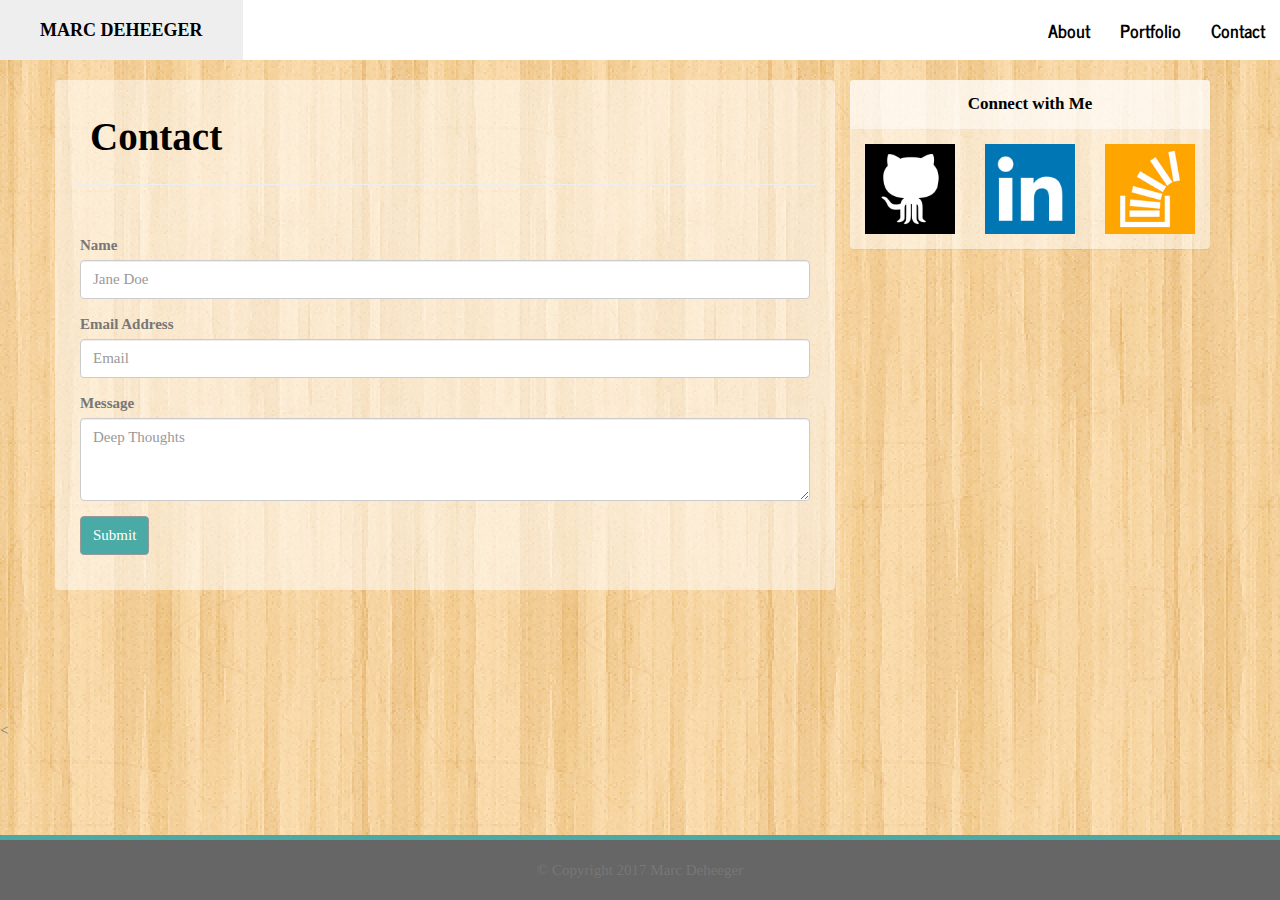
<file: contact.html>
<!DOCTYPE html>
<html lang="en">

<head>
	<title>About Marc</title>
	<meta charset="UTF-8">
	<meta name="viewport" content="width=device-width, initial-scale=1">
	<link rel="stylesheet" href="assets/css/style.css">
</head>

<body>
	
	<nav class="navbar navbar-default navbar-fixed-top">
	  <div class="container-fluid">
	    <div class="navbar-header">
	      <a class="navbar-brand" href="index.html">Marc Deheeger</a>
	    </div>
	    <div class="collapse navbar-collapse" id="bs-example-navbar-collapse-1">
	      <ul class="nav navbar-nav navbar-right">
	        <li><a href="index.html">About </a></li>
	        <li><a href="portfolio.html">Portfolio </a></li>
	        <li><a href="contact.html">Contact </a></li>  
	      </ul>
	    </div>
	  </div>
	</nav>
	

	

	<div class="container">
		<div class="row mainrow">
			<div class="col-lg-8 col-md-8 col-sm-7 col-xs-12 main-section">

				<div class="page-header">
					<h1>Contact</h1>
				</div>
				
				<div class="row">
					<form>
					  <div class="form-group">
					    <label for="exampleInputName2">Name</label>
					    <input type="text" class="form-control" id="exampleInputName2" placeholder="Jane Doe">
					  </div>
					  <div class="form-group">
					    <label for="exampleInputEmail1">Email Address</label>
					    <input type="email" class="form-control" id="exampleInputEmail1" placeholder="Email">
					  </div>
					  <div class="form-group">
					  	<label for="message">Message</label>
					  	<textarea type="text" class="form-control" id="message" placeholder="Deep Thoughts" rows="3"></textarea>	
					  </div>
					  <div>
					  <button type="submit" class="btn btn-default">Submit</button>
					  </div>
					</form>
				</div>
			</div>

	

				<div class="col-lg-4 col-md-4 col-sm-5 col-xs-12">
					<div class="panel panel-default">
						<div class="panel-heading">
						  	<h3 class="panel-title">Connect with Me</h3>
						</div>
						<div class="panel-body">
							<div class="row">
								<div class="col-md-4 col-sm-4 col-xs-4">
							   	<a href="https://github.com/mkteheeger" target="_blank"><img src="assets/images/github.png" alt="github icon" class="img-responsive"></a>
							   	</div>
							   	<div class="col-md-4 col-sm-4 col-xs-4">
								<a href="https://www.linkedin.com/in/marc-deheeger-63952824?trk=nav_responsive_tab_profile_pic" target="_blank"><img src="assets/images/linkedin.png" alt="linkedin icon" class="img-responsive"></a>
								</div>
								<div class="col-md-4 col-sm-4 col-xs-4">
								<a href="http://stackoverflow.com/users/7422310/marc-deheeger" target="_blank"><img src="assets/images/stackoverflow.png" alt="stackoverflow icon" class="img-responsive"></a>
								</div>
							</div>
						</div>
					</div>
				</div>
			</div>
		</div>

	<<footer>
		<div class="container-fluid">
	
	  <div class="row">
	  <div class="col-12-md">
	    <div class="text-center">
				&copy; Copyright 2017 Marc Deheeger
				</div>
	    <div class="collapse navbar-collapse" id="bs-example-navbar-collapse-1">
	    </div>
	  </div>
	</footer>

</body>
</html>
</file>
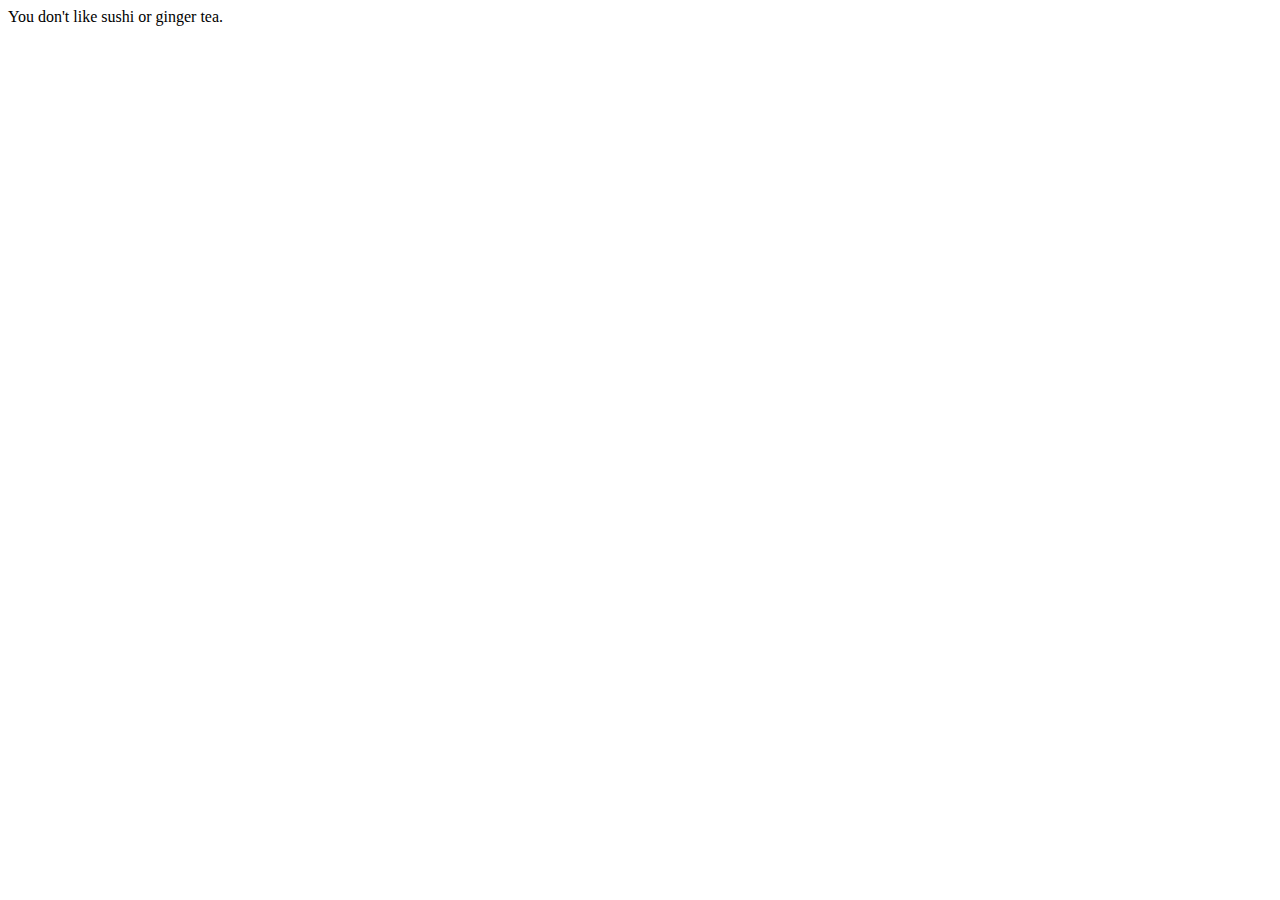
<file: js.html>
<!DOCTYPE html>
<html lang="en-us">
  <head>
    <meta charset="UTF-8">
    <title>Conditional Demo</title>
  </head>
  <body>

    <script type="text/javascript">

      // Here we create our prompt and confirm variables which will store user input.
      var confirmSushi = confirm("Do you like sushi?");
      var confirmGingerTea = confirm("Do you like Ginger Tea?");
      var sushiType = prompt("What kind of sushi do you like?");

      // If the user likes sushi (confirmSushi === true), we run the following block of code.
      if (confirmSushi) {
        alert("You like " + sushiType + "!");
      }
      // If the user likes ginger tea (confirmGingerTea === true), we run the following block of code.
      else if (confirmGingerTea) {
        alert("You like ginger tea!!");
      }
      // If neither of the previous condition were true, we run the following block of code.
      else {
        document.write("You don't like sushi or ginger tea.");
      }

    </script>

  </body>
</html>
</file>
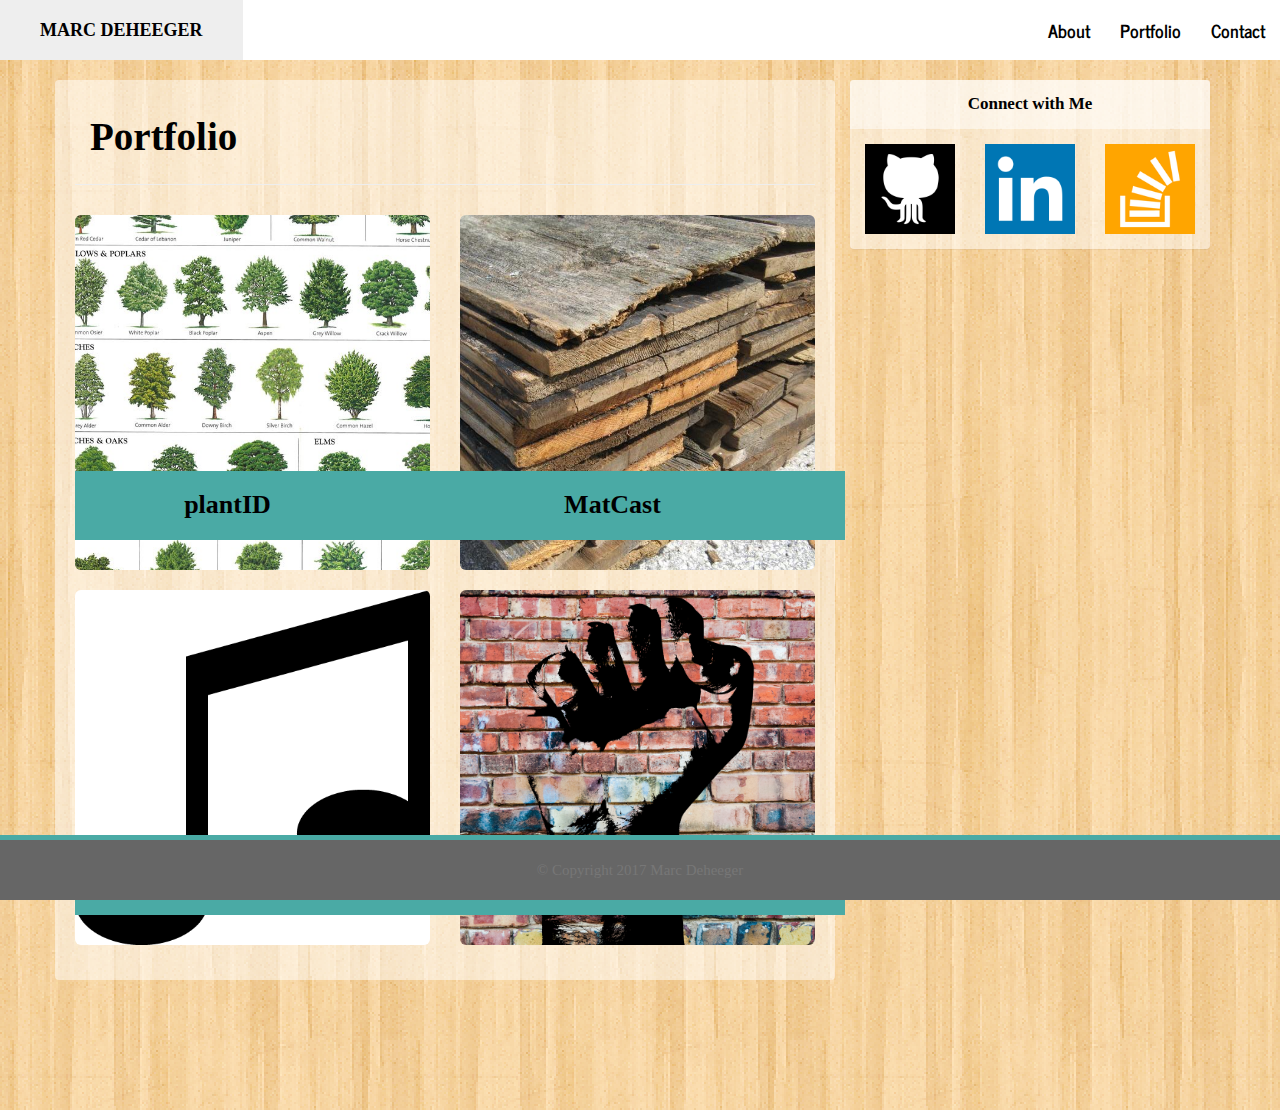
<file: portfolio.html>
<!DOCTYPE html>
<html lang="en">

<head>
	<title>About Marc</title>
	<meta charset="UTF-8">
	<meta name="viewport" content="width=device-width, initial-scale=1">
	<link rel="stylesheet" href="assets/css/style.css">
</head>

<body>

	<nav class="navbar navbar-default navbar-fixed-top">
	  <div class="container-fluid">
	    <div class="navbar-header">
	      <a class="navbar-brand" href="index.html">Marc Deheeger</a>
	    </div>
	    <div class="collapse navbar-collapse" id="bs-example-navbar-collapse-1">
	      <ul class="nav navbar-nav navbar-right">
	        <li><a href="index.html">About </a></li>
	        <li><a href="portfolio.html">Portfolio </a></li>
	        <li><a href="contact.html">Contact </a></li>  
	      </ul>
	    </div>
	  </div>
	</nav>
	

	<div class="container">
		<div class="row mainrow">
			<div class="col-lg-8 col-md-8 col-sm-7 col-xs-12 main-section">
				<div class="page-header">
					<h1>Portfolio</h1>
				</div>
			
				<div class="row row-image">
					<div class="col-lg-6 col-md-6 col-sm-12 col-xs-12">
						<img src="assets/images/plantID.png" alt="plantID" class="img-responsive img-rounded">

						<h3 class="port">plantID</h3>
					</div>
					<div class="col-lg-6 col-md-6 col-sm-12 col-xs-12">
						<img src="assets/images/reclaimed.jpg" alt="MatCast<" class="img-responsive img-rounded">

						<h3 class="port">MatCast</h3>
					</div>
				</div>
				<div class="row row-image">
					<div class="col-lg-6 col-md-6 col-sm-12 col-xs-12">
						<img src="assets/images/music.png" alt="MusiCode" class="img-responsive img-rounded music">
						<h3 class="port">MusiCode</h3>
						
					</div>
					<div class="col-lg-6 col-md-6 col-sm-12 col-xs-12">
						<img src="assets/images/inguage.jpg" alt="Inguage" class="img-responsive img-rounded">

						<h3 class="port">Inguage</h3>
					</div>		
				</div>
			</div>		
		

			<div class="col-lg-4 col-md-4 col-sm-5 col-xs-12">
				<div class="panel panel-default">
					<div class="panel-heading">
					  	<h3 class="panel-title">Connect with Me</h3>
					</div>
					<div class="panel-body">
						<div class="row">
							<div class="col-md-4 col-sm-4 col-xs-4">
						   		<a href="https://github.com/mkteheeger" target="_blank"><img src="assets/images/github.png" alt="github icon" class="img-responsive"></a>
						   	</div>
						   	<div class="col-md-4 col-sm-4 col-xs-4">
								<a href="https://www.linkedin.com/in/marc-deheeger-63952824?trk=nav_responsive_tab_profile_pic" target="_blank"><img src="assets/images/linkedin.png" alt="linkedin icon" class="img-responsive"></a>
							</div>
							<div class="col-md-4 col-sm-4 col-xs-4">
								<a href="http://stackoverflow.com/users/7422310/marc-deheeger" target="_blank"><img src="assets/images/stackoverflow.png" alt="stackoverflow icon" class="img-responsive"></a>
							</div>
						</div>
					</div>
				</div>
			</div>
		</div>

	<footer>
		<div class="container-fluid">
	
	  <div class="row">
	  <div class="col-12-md">
	    <div class="text-center">
				&copy; Copyright 2017 Marc Deheeger
				</div>
	    <div class="collapse navbar-collapse" id="bs-example-navbar-collapse-1">
	    </div>
	  </div>
	</footer>

</body>
</html>
</file>
<file: assets/css/style.css>
@import url("https://fonts.googleapis.com/css?family=News+Cycle:400,700");
/*!
 * bootswatch v3.3.7
 * Homepage: http://bootswatch.com
 * Copyright 2012-2016 Thomas Park
 * Licensed under MIT
 * Based on Bootstrap
*/
/*!
 * Bootstrap v3.3.7 (http://getbootstrap.com)
 * Copyright 2011-2016 Twitter, Inc.
 * Licensed under MIT (https://github.com/twbs/bootstrap/blob/master/LICENSE)
 */
/*! normalize.css v3.0.3 | MIT License | github.com/necolas/normalize.css */
html {
  font-family: sans-serif;
  -ms-text-size-adjust: 100%;
  -webkit-text-size-adjust: 100%;
}
body {
  margin: 0;
}
article,
aside,
details,
figcaption,
figure,
footer,
header,
hgroup,
main,
menu,
nav,
section,
summary {
  display: block;
}
audio,
canvas,
progress,
video {
  display: inline-block;
  vertical-align: baseline;
}
audio:not([controls]) {
  display: none;
  height: 0;
}
[hidden],
template {
  display: none;
}
a {
  background-color: transparent;
}
a:active,
a:hover {
  outline: 0;
}
abbr[title] {
  border-bottom: 1px dotted;
}
b,
strong {
  font-weight: bold;
}
dfn {
  font-style: italic;
}
h1 {
  font-size: 2em;
  margin: 0.67em 0;
}
mark {
  background: #ff0;
  color: #000;
}
small {
  font-size: 80%;
}
sub,
sup {
  font-size: 75%;
  line-height: 0;
  position: relative;
  vertical-align: baseline;
}
sup {
  top: -0.5em;
}
sub {
  bottom: -0.25em;
}
img {
  border: 0;
}
svg:not(:root) {
  overflow: hidden;
}
figure {
  margin: 1em 40px;
}
hr {
  -webkit-box-sizing: content-box;
     -moz-box-sizing: content-box;
          box-sizing: content-box;
  height: 0;
}
pre {
  overflow: auto;
}
code,
kbd,
pre,
samp {
  font-family: monospace, monospace;
  font-size: 1em;
}
button,
input,
optgroup,
select,
textarea {
  color: inherit;
  font: inherit;
  margin: 0;
}
button {
  overflow: visible;
}
button,
select {
  text-transform: none;
}
button,
html input[type="button"],
input[type="reset"],
input[type="submit"] {
  -webkit-appearance: button;
  cursor: pointer;
}
button[disabled],
html input[disabled] {
  cursor: default;
}
button::-moz-focus-inner,
input::-moz-focus-inner {
  border: 0;
  padding: 0;
}
input {
  line-height: normal;
}
input[type="checkbox"],
input[type="radio"] {
  -webkit-box-sizing: border-box;
     -moz-box-sizing: border-box;
          box-sizing: border-box;
  padding: 0;
}
input[type="number"]::-webkit-inner-spin-button,
input[type="number"]::-webkit-outer-spin-button {
  height: auto;
}
input[type="search"] {
  -webkit-appearance: textfield;
  -webkit-box-sizing: content-box;
     -moz-box-sizing: content-box;
          box-sizing: content-box;
}
input[type="search"]::-webkit-search-cancel-button,
input[type="search"]::-webkit-search-decoration {
  -webkit-appearance: none;
}
fieldset {
  border: 1px solid #c0c0c0;
  margin: 0 2px;
  padding: 0.35em 0.625em 0.75em;
}
legend {
  border: 0;
  padding: 0;
}
textarea {
  overflow: auto;
}
optgroup {
  font-weight: bold;
}
table {
  border-collapse: collapse;
  border-spacing: 0;
}
td,
th {
  padding: 0;
}
/*! Source: https://github.com/h5bp/html5-boilerplate/blob/master/src/css/main.css */
@media print {
  *,
  *:before,
  *:after {
    background: transparent !important;
    color: #000 !important;
    -webkit-box-shadow: none !important;
            box-shadow: none !important;
    text-shadow: none !important;
  }
  a,
  a:visited {
    text-decoration: underline;
  }
  a[href]:after {
    content: " (" attr(href) ")";
  }
  abbr[title]:after {
    content: " (" attr(title) ")";
  }
  a[href^="#"]:after,
  a[href^="javascript:"]:after {
    content: "";
  }
  pre,
  blockquote {
    border: 1px solid #999;
    page-break-inside: avoid;
  }
  thead {
    display: table-header-group;
  }
  tr,
  img {
    page-break-inside: avoid;
  }
  img {
    max-width: 100% !important;
  }
  p,
  h2,
  h3 {
    orphans: 3;
    widows: 3;
  }
  h2,
  h3 {
    page-break-after: avoid;
  }
  .navbar {
    display: none;
  }
  .btn > .caret,
  .dropup > .btn > .caret {
    border-top-color: #000 !important;
  }
  .label {
    border: 1px solid #000;
  }
  .table {
    border-collapse: collapse !important;
  }
  .table td,
  .table th {
    background-color: #fff !important;
  }
  .table-bordered th,
  .table-bordered td {
    border: 1px solid #ddd !important;
  }
}
@font-face {
  font-family: 'Glyphicons Halflings';
  src: url('../fonts/glyphicons-halflings-regular.eot');
  src: url('../fonts/glyphicons-halflings-regular.eot?#iefix') format('embedded-opentype'), url('../fonts/glyphicons-halflings-regular.woff2') format('woff2'), url('../fonts/glyphicons-halflings-regular.woff') format('woff'), url('../fonts/glyphicons-halflings-regular.ttf') format('truetype'), url('../fonts/glyphicons-halflings-regular.svg#glyphicons_halflingsregular') format('svg');
}
.glyphicon {
  position: relative;
  top: 1px;
  display: inline-block;
  font-family: 'Glyphicons Halflings';
  font-style: normal;
  font-weight: normal;
  line-height: 1;
  -webkit-font-smoothing: antialiased;
  -moz-osx-font-smoothing: grayscale;
}
.glyphicon-asterisk:before {
  content: "\002a";
}
.glyphicon-plus:before {
  content: "\002b";
}
.glyphicon-euro:before,
.glyphicon-eur:before {
  content: "\20ac";
}
.glyphicon-minus:before {
  content: "\2212";
}
.glyphicon-cloud:before {
  content: "\2601";
}
.glyphicon-envelope:before {
  content: "\2709";
}
.glyphicon-pencil:before {
  content: "\270f";
}
.glyphicon-glass:before {
  content: "\e001";
}
.glyphicon-music:before {
  content: "\e002";
}
.glyphicon-search:before {
  content: "\e003";
}
.glyphicon-heart:before {
  content: "\e005";
}
.glyphicon-star:before {
  content: "\e006";
}
.glyphicon-star-empty:before {
  content: "\e007";
}
.glyphicon-user:before {
  content: "\e008";
}
.glyphicon-film:before {
  content: "\e009";
}
.glyphicon-th-large:before {
  content: "\e010";
}
.glyphicon-th:before {
  content: "\e011";
}
.glyphicon-th-list:before {
  content: "\e012";
}
.glyphicon-ok:before {
  content: "\e013";
}
.glyphicon-remove:before {
  content: "\e014";
}
.glyphicon-zoom-in:before {
  content: "\e015";
}
.glyphicon-zoom-out:before {
  content: "\e016";
}
.glyphicon-off:before {
  content: "\e017";
}
.glyphicon-signal:before {
  content: "\e018";
}
.glyphicon-cog:before {
  content: "\e019";
}
.glyphicon-trash:before {
  content: "\e020";
}
.glyphicon-home:before {
  content: "\e021";
}
.glyphicon-file:before {
  content: "\e022";
}
.glyphicon-time:before {
  content: "\e023";
}
.glyphicon-road:before {
  content: "\e024";
}
.glyphicon-download-alt:before {
  content: "\e025";
}
.glyphicon-download:before {
  content: "\e026";
}
.glyphicon-upload:before {
  content: "\e027";
}
.glyphicon-inbox:before {
  content: "\e028";
}
.glyphicon-play-circle:before {
  content: "\e029";
}
.glyphicon-repeat:before {
  content: "\e030";
}
.glyphicon-refresh:before {
  content: "\e031";
}
.glyphicon-list-alt:before {
  content: "\e032";
}
.glyphicon-lock:before {
  content: "\e033";
}
.glyphicon-flag:before {
  content: "\e034";
}
.glyphicon-headphones:before {
  content: "\e035";
}
.glyphicon-volume-off:before {
  content: "\e036";
}
.glyphicon-volume-down:before {
  content: "\e037";
}
.glyphicon-volume-up:before {
  content: "\e038";
}
.glyphicon-qrcode:before {
  content: "\e039";
}
.glyphicon-barcode:before {
  content: "\e040";
}
.glyphicon-tag:before {
  content: "\e041";
}
.glyphicon-tags:before {
  content: "\e042";
}
.glyphicon-book:before {
  content: "\e043";
}
.glyphicon-bookmark:before {
  content: "\e044";
}
.glyphicon-print:before {
  content: "\e045";
}
.glyphicon-camera:before {
  content: "\e046";
}
.glyphicon-font:before {
  content: "\e047";
}
.glyphicon-bold:before {
  content: "\e048";
}
.glyphicon-italic:before {
  content: "\e049";
}
.glyphicon-text-height:before {
  content: "\e050";
}
.glyphicon-text-width:before {
  content: "\e051";
}
.glyphicon-align-left:before {
  content: "\e052";
}
.glyphicon-align-center:before {
  content: "\e053";
}
.glyphicon-align-right:before {
  content: "\e054";
}
.glyphicon-align-justify:before {
  content: "\e055";
}
.glyphicon-list:before {
  content: "\e056";
}
.glyphicon-indent-left:before {
  content: "\e057";
}
.glyphicon-indent-right:before {
  content: "\e058";
}
.glyphicon-facetime-video:before {
  content: "\e059";
}
.glyphicon-picture:before {
  content: "\e060";
}
.glyphicon-map-marker:before {
  content: "\e062";
}
.glyphicon-adjust:before {
  content: "\e063";
}
.glyphicon-tint:before {
  content: "\e064";
}
.glyphicon-edit:before {
  content: "\e065";
}
.glyphicon-share:before {
  content: "\e066";
}
.glyphicon-check:before {
  content: "\e067";
}
.glyphicon-move:before {
  content: "\e068";
}
.glyphicon-step-backward:before {
  content: "\e069";
}
.glyphicon-fast-backward:before {
  content: "\e070";
}
.glyphicon-backward:before {
  content: "\e071";
}
.glyphicon-play:before {
  content: "\e072";
}
.glyphicon-pause:before {
  content: "\e073";
}
.glyphicon-stop:before {
  content: "\e074";
}
.glyphicon-forward:before {
  content: "\e075";
}
.glyphicon-fast-forward:before {
  content: "\e076";
}
.glyphicon-step-forward:before {
  content: "\e077";
}
.glyphicon-eject:before {
  content: "\e078";
}
.glyphicon-chevron-left:before {
  content: "\e079";
}
.glyphicon-chevron-right:before {
  content: "\e080";
}
.glyphicon-plus-sign:before {
  content: "\e081";
}
.glyphicon-minus-sign:before {
  content: "\e082";
}
.glyphicon-remove-sign:before {
  content: "\e083";
}
.glyphicon-ok-sign:before {
  content: "\e084";
}
.glyphicon-question-sign:before {
  content: "\e085";
}
.glyphicon-info-sign:before {
  content: "\e086";
}
.glyphicon-screenshot:before {
  content: "\e087";
}
.glyphicon-remove-circle:before {
  content: "\e088";
}
.glyphicon-ok-circle:before {
  content: "\e089";
}
.glyphicon-ban-circle:before {
  content: "\e090";
}
.glyphicon-arrow-left:before {
  content: "\e091";
}
.glyphicon-arrow-right:before {
  content: "\e092";
}
.glyphicon-arrow-up:before {
  content: "\e093";
}
.glyphicon-arrow-down:before {
  content: "\e094";
}
.glyphicon-share-alt:before {
  content: "\e095";
}
.glyphicon-resize-full:before {
  content: "\e096";
}
.glyphicon-resize-small:before {
  content: "\e097";
}
.glyphicon-exclamation-sign:before {
  content: "\e101";
}
.glyphicon-gift:before {
  content: "\e102";
}
.glyphicon-leaf:before {
  content: "\e103";
}
.glyphicon-fire:before {
  content: "\e104";
}
.glyphicon-eye-open:before {
  content: "\e105";
}
.glyphicon-eye-close:before {
  content: "\e106";
}
.glyphicon-warning-sign:before {
  content: "\e107";
}
.glyphicon-plane:before {
  content: "\e108";
}
.glyphicon-calendar:before {
  content: "\e109";
}
.glyphicon-random:before {
  content: "\e110";
}
.glyphicon-comment:before {
  content: "\e111";
}
.glyphicon-magnet:before {
  content: "\e112";
}
.glyphicon-chevron-up:before {
  content: "\e113";
}
.glyphicon-chevron-down:before {
  content: "\e114";
}
.glyphicon-retweet:before {
  content: "\e115";
}
.glyphicon-shopping-cart:before {
  content: "\e116";
}
.glyphicon-folder-close:before {
  content: "\e117";
}
.glyphicon-folder-open:before {
  content: "\e118";
}
.glyphicon-resize-vertical:before {
  content: "\e119";
}
.glyphicon-resize-horizontal:before {
  content: "\e120";
}
.glyphicon-hdd:before {
  content: "\e121";
}
.glyphicon-bullhorn:before {
  content: "\e122";
}
.glyphicon-bell:before {
  content: "\e123";
}
.glyphicon-certificate:before {
  content: "\e124";
}
.glyphicon-thumbs-up:before {
  content: "\e125";
}
.glyphicon-thumbs-down:before {
  content: "\e126";
}
.glyphicon-hand-right:before {
  content: "\e127";
}
.glyphicon-hand-left:before {
  content: "\e128";
}
.glyphicon-hand-up:before {
  content: "\e129";
}
.glyphicon-hand-down:before {
  content: "\e130";
}
.glyphicon-circle-arrow-right:before {
  content: "\e131";
}
.glyphicon-circle-arrow-left:before {
  content: "\e132";
}
.glyphicon-circle-arrow-up:before {
  content: "\e133";
}
.glyphicon-circle-arrow-down:before {
  content: "\e134";
}
.glyphicon-globe:before {
  content: "\e135";
}
.glyphicon-wrench:before {
  content: "\e136";
}
.glyphicon-tasks:before {
  content: "\e137";
}
.glyphicon-filter:before {
  content: "\e138";
}
.glyphicon-briefcase:before {
  content: "\e139";
}
.glyphicon-fullscreen:before {
  content: "\e140";
}
.glyphicon-dashboard:before {
  content: "\e141";
}
.glyphicon-paperclip:before {
  content: "\e142";
}
.glyphicon-heart-empty:before {
  content: "\e143";
}
.glyphicon-link:before {
  content: "\e144";
}
.glyphicon-phone:before {
  content: "\e145";
}
.glyphicon-pushpin:before {
  content: "\e146";
}
.glyphicon-usd:before {
  content: "\e148";
}
.glyphicon-gbp:before {
  content: "\e149";
}
.glyphicon-sort:before {
  content: "\e150";
}
.glyphicon-sort-by-alphabet:before {
  content: "\e151";
}
.glyphicon-sort-by-alphabet-alt:before {
  content: "\e152";
}
.glyphicon-sort-by-order:before {
  content: "\e153";
}
.glyphicon-sort-by-order-alt:before {
  content: "\e154";
}
.glyphicon-sort-by-attributes:before {
  content: "\e155";
}
.glyphicon-sort-by-attributes-alt:before {
  content: "\e156";
}
.glyphicon-unchecked:before {
  content: "\e157";
}
.glyphicon-expand:before {
  content: "\e158";
}
.glyphicon-collapse-down:before {
  content: "\e159";
}
.glyphicon-collapse-up:before {
  content: "\e160";
}
.glyphicon-log-in:before {
  content: "\e161";
}
.glyphicon-flash:before {
  content: "\e162";
}
.glyphicon-log-out:before {
  content: "\e163";
}
.glyphicon-new-window:before {
  content: "\e164";
}
.glyphicon-record:before {
  content: "\e165";
}
.glyphicon-save:before {
  content: "\e166";
}
.glyphicon-open:before {
  content: "\e167";
}
.glyphicon-saved:before {
  content: "\e168";
}
.glyphicon-import:before {
  content: "\e169";
}
.glyphicon-export:before {
  content: "\e170";
}
.glyphicon-send:before {
  content: "\e171";
}
.glyphicon-floppy-disk:before {
  content: "\e172";
}
.glyphicon-floppy-saved:before {
  content: "\e173";
}
.glyphicon-floppy-remove:before {
  content: "\e174";
}
.glyphicon-floppy-save:before {
  content: "\e175";
}
.glyphicon-floppy-open:before {
  content: "\e176";
}
.glyphicon-credit-card:before {
  content: "\e177";
}
.glyphicon-transfer:before {
  content: "\e178";
}
.glyphicon-cutlery:before {
  content: "\e179";
}
.glyphicon-header:before {
  content: "\e180";
}
.glyphicon-compressed:before {
  content: "\e181";
}
.glyphicon-earphone:before {
  content: "\e182";
}
.glyphicon-phone-alt:before {
  content: "\e183";
}
.glyphicon-tower:before {
  content: "\e184";
}
.glyphicon-stats:before {
  content: "\e185";
}
.glyphicon-sd-video:before {
  content: "\e186";
}
.glyphicon-hd-video:before {
  content: "\e187";
}
.glyphicon-subtitles:before {
  content: "\e188";
}
.glyphicon-sound-stereo:before {
  content: "\e189";
}
.glyphicon-sound-dolby:before {
  content: "\e190";
}
.glyphicon-sound-5-1:before {
  content: "\e191";
}
.glyphicon-sound-6-1:before {
  content: "\e192";
}
.glyphicon-sound-7-1:before {
  content: "\e193";
}
.glyphicon-copyright-mark:before {
  content: "\e194";
}
.glyphicon-registration-mark:before {
  content: "\e195";
}
.glyphicon-cloud-download:before {
  content: "\e197";
}
.glyphicon-cloud-upload:before {
  content: "\e198";
}
.glyphicon-tree-conifer:before {
  content: "\e199";
}
.glyphicon-tree-deciduous:before {
  content: "\e200";
}
.glyphicon-cd:before {
  content: "\e201";
}
.glyphicon-save-file:before {
  content: "\e202";
}
.glyphicon-open-file:before {
  content: "\e203";
}
.glyphicon-level-up:before {
  content: "\e204";
}
.glyphicon-copy:before {
  content: "\e205";
}
.glyphicon-paste:before {
  content: "\e206";
}
.glyphicon-alert:before {
  content: "\e209";
}
.glyphicon-equalizer:before {
  content: "\e210";
}
.glyphicon-king:before {
  content: "\e211";
}
.glyphicon-queen:before {
  content: "\e212";
}
.glyphicon-pawn:before {
  content: "\e213";
}
.glyphicon-bishop:before {
  content: "\e214";
}
.glyphicon-knight:before {
  content: "\e215";
}
.glyphicon-baby-formula:before {
  content: "\e216";
}
.glyphicon-tent:before {
  content: "\26fa";
}
.glyphicon-blackboard:before {
  content: "\e218";
}
.glyphicon-bed:before {
  content: "\e219";
}
.glyphicon-apple:before {
  content: "\f8ff";
}
.glyphicon-erase:before {
  content: "\e221";
}
.glyphicon-hourglass:before {
  content: "\231b";
}
.glyphicon-lamp:before {
  content: "\e223";
}
.glyphicon-duplicate:before {
  content: "\e224";
}
.glyphicon-piggy-bank:before {
  content: "\e225";
}
.glyphicon-scissors:before {
  content: "\e226";
}
.glyphicon-bitcoin:before {
  content: "\e227";
}
.glyphicon-btc:before {
  content: "\e227";
}
.glyphicon-xbt:before {
  content: "\e227";
}
.glyphicon-yen:before {
  content: "\00a5";
}
.glyphicon-jpy:before {
  content: "\00a5";
}
.glyphicon-ruble:before {
  content: "\20bd";
}
.glyphicon-rub:before {
  content: "\20bd";
}
.glyphicon-scale:before {
  content: "\e230";
}
.glyphicon-ice-lolly:before {
  content: "\e231";
}
.glyphicon-ice-lolly-tasted:before {
  content: "\e232";
}
.glyphicon-education:before {
  content: "\e233";
}
.glyphicon-option-horizontal:before {
  content: "\e234";
}
.glyphicon-option-vertical:before {
  content: "\e235";
}
.glyphicon-menu-hamburger:before {
  content: "\e236";
}
.glyphicon-modal-window:before {
  content: "\e237";
}
.glyphicon-oil:before {
  content: "\e238";
}
.glyphicon-grain:before {
  content: "\e239";
}
.glyphicon-sunglasses:before {
  content: "\e240";
}
.glyphicon-text-size:before {
  content: "\e241";
}
.glyphicon-text-color:before {
  content: "\e242";
}
.glyphicon-text-background:before {
  content: "\e243";
}
.glyphicon-object-align-top:before {
  content: "\e244";
}
.glyphicon-object-align-bottom:before {
  content: "\e245";
}
.glyphicon-object-align-horizontal:before {
  content: "\e246";
}
.glyphicon-object-align-left:before {
  content: "\e247";
}
.glyphicon-object-align-vertical:before {
  content: "\e248";
}
.glyphicon-object-align-right:before {
  content: "\e249";
}
.glyphicon-triangle-right:before {
  content: "\e250";
}
.glyphicon-triangle-left:before {
  content: "\e251";
}
.glyphicon-triangle-bottom:before {
  content: "\e252";
}
.glyphicon-triangle-top:before {
  content: "\e253";
}
.glyphicon-console:before {
  content: "\e254";
}
.glyphicon-superscript:before {
  content: "\e255";
}
.glyphicon-subscript:before {
  content: "\e256";
}
.glyphicon-menu-left:before {
  content: "\e257";
}
.glyphicon-menu-right:before {
  content: "\e258";
}
.glyphicon-menu-down:before {
  content: "\e259";
}
.glyphicon-menu-up:before {
  content: "\e260";
}
* {
  -webkit-box-sizing: border-box;
  -moz-box-sizing: border-box;
  box-sizing: border-box;
}
*:before,
*:after {
  -webkit-box-sizing: border-box;
  -moz-box-sizing: border-box;
  box-sizing: border-box;
}
html {
  font-size: 10px;
  -webkit-tap-highlight-color: rgba(0, 0, 0, 0);
}
body {
  font-family: Georgia, "Times New Roman", Times, serif;
  font-size: 15px;
  line-height: 1.42857143;
  color: #777777;
  background-color: #ffffff;
}
input,
button,
select,
textarea {
  font-family: inherit;
  font-size: inherit;
  line-height: inherit;
}
a {
  color: #eb6864;
  text-decoration: none;
}
a:hover,
a:focus {
  color: #e22620;
  text-decoration: underline;
}
a:focus {
  outline: 5px auto -webkit-focus-ring-color;
  outline-offset: -2px;
}
figure {
  margin: 0;
}
img {
  vertical-align: middle;
}
.img-responsive,
.thumbnail > img,
.thumbnail a > img,
.carousel-inner > .item > img,
.carousel-inner > .item > a > img {
  display: block;
  max-width: 100%;
  height: auto;
}
.img-rounded {
  border-radius: 6px;
}
.img-thumbnail {
  padding: 4px;
  line-height: 1.42857143;
  background-color: #ffffff;
  border: 1px solid #dddddd;
  border-radius: 4px;
  -webkit-transition: all 0.2s ease-in-out;
  -o-transition: all 0.2s ease-in-out;
  transition: all 0.2s ease-in-out;
  display: inline-block;
  max-width: 100%;
  height: auto;
}
.img-circle {
  border-radius: 50%;
}
hr {
  margin-top: 21px;
  margin-bottom: 21px;
  border: 0;
  border-top: 1px solid #eeeeee;
}
.sr-only {
  position: absolute;
  width: 1px;
  height: 1px;
  margin: -1px;
  padding: 0;
  overflow: hidden;
  clip: rect(0, 0, 0, 0);
  border: 0;
}
.sr-only-focusable:active,
.sr-only-focusable:focus {
  position: static;
  width: auto;
  height: auto;
  margin: 0;
  overflow: visible;
  clip: auto;
}
[role="button"] {
  cursor: pointer;
}
h1,
h2,
h3,
h4,
h5,
h6,
.h1,
.h2,
.h3,
.h4,
.h5,
.h6 {
  font-family: "News Cycle", "Arial Narrow Bold", sans-serif;
  font-weight: 700;
  line-height: 1.1;
  color: #000000;
}
h1 small,
h2 small,
h3 small,
h4 small,
h5 small,
h6 small,
.h1 small,
.h2 small,
.h3 small,
.h4 small,
.h5 small,
.h6 small,
h1 .small,
h2 .small,
h3 .small,
h4 .small,
h5 .small,
h6 .small,
.h1 .small,
.h2 .small,
.h3 .small,
.h4 .small,
.h5 .small,
.h6 .small {
  font-weight: normal;
  line-height: 1;
  color: #999999;
}
h1,
.h1,
h2,
.h2,
h3,
.h3 {
  margin-top: 21px;
  margin-bottom: 10.5px;
}
h1 small,
.h1 small,
h2 small,
.h2 small,
h3 small,
.h3 small,
h1 .small,
.h1 .small,
h2 .small,
.h2 .small,
h3 .small,
.h3 .small {
  font-size: 65%;
}
h4,
.h4,
h5,
.h5,
h6,
.h6 {
  margin-top: 10.5px;
  margin-bottom: 10.5px;
}
h4 small,
.h4 small,
h5 small,
.h5 small,
h6 small,
.h6 small,
h4 .small,
.h4 .small,
h5 .small,
.h5 .small,
h6 .small,
.h6 .small {
  font-size: 75%;
}
h1,
.h1 {
  font-size: 39px;
}
h2,
.h2 {
  font-size: 32px;
}
h3,
.h3 {
  font-size: 26px;
}
h4,
.h4 {
  font-size: 19px;
}
h5,
.h5 {
  font-size: 15px;
}
h6,
.h6 {
  font-size: 13px;
}
p {
  margin: 0 0 10.5px;
}
.lead {
  margin-bottom: 21px;
  font-size: 17px;
  font-weight: 300;
  line-height: 1.4;
}
@media (min-width: 768px) {
  .lead {
    font-size: 22.5px;
  }
}
small,
.small {
  font-size: 86%;
}
mark,
.mark {
  background-color: #fcf8e3;
  padding: .2em;
}
.text-left {
  text-align: left;
}
.text-right {
  text-align: right;
}
.text-center {
  text-align: center;
}
.text-justify {
  text-align: justify;
}
.text-nowrap {
  white-space: nowrap;
}
.text-lowercase {
  text-transform: lowercase;
}
.text-uppercase {
  text-transform: uppercase;
}
.text-capitalize {
  text-transform: capitalize;
}
.text-muted {
  color: #999999;
}
.text-primary {
  color: #eb6864;
}
a.text-primary:hover,
a.text-primary:focus {
  color: #e53c37;
}
.text-success {
  color: #468847;
}
a.text-success:hover,
a.text-success:focus {
  color: #356635;
}
.text-info {
  color: #3a87ad;
}
a.text-info:hover,
a.text-info:focus {
  color: #2d6987;
}
.text-warning {
  color: #c09853;
}
a.text-warning:hover,
a.text-warning:focus {
  color: #a47e3c;
}
.text-danger {
  color: #b94a48;
}
a.text-danger:hover,
a.text-danger:focus {
  color: #953b39;
}
.bg-primary {
  color: #fff;
  background-color: #eb6864;
}
a.bg-primary:hover,
a.bg-primary:focus {
  background-color: #e53c37;
}
.bg-success {
  background-color: #dff0d8;
}
a.bg-success:hover,
a.bg-success:focus {
  background-color: #c1e2b3;
}
.bg-info {
  background-color: #d9edf7;
}
a.bg-info:hover,
a.bg-info:focus {
  background-color: #afd9ee;
}
.bg-warning {
  background-color: #fcf8e3;
}
a.bg-warning:hover,
a.bg-warning:focus {
  background-color: #f7ecb5;
}
.bg-danger {
  background-color: #f2dede;
}
a.bg-danger:hover,
a.bg-danger:focus {
  background-color: #e4b9b9;
}
.page-header {
  padding-bottom: 9.5px;
  margin: 42px 0 21px;
  border-bottom: 1px solid #eeeeee;
}
ul,
ol {
  margin-top: 0;
  margin-bottom: 10.5px;
}
ul ul,
ol ul,
ul ol,
ol ol {
  margin-bottom: 0;
}
.list-unstyled {
  padding-left: 0;
  list-style: none;
}
.list-inline {
  padding-left: 0;
  list-style: none;
  margin-left: -5px;
}
.list-inline > li {
  display: inline-block;
  padding-left: 5px;
  padding-right: 5px;
}
dl {
  margin-top: 0;
  margin-bottom: 21px;
}
dt,
dd {
  line-height: 1.42857143;
}
dt {
  font-weight: bold;
}
dd {
  margin-left: 0;
}
@media (min-width: 768px) {
  .dl-horizontal dt {
    float: left;
    width: 160px;
    clear: left;
    text-align: right;
    overflow: hidden;
    text-overflow: ellipsis;
    white-space: nowrap;
  }
  .dl-horizontal dd {
    margin-left: 180px;
  }
}
abbr[title],
abbr[data-original-title] {
  cursor: help;
  border-bottom: 1px dotted #999999;
}
.initialism {
  font-size: 90%;
  text-transform: uppercase;
}
blockquote {
  padding: 10.5px 21px;
  margin: 0 0 21px;
  font-size: 18.75px;
  border-left: 5px solid #eeeeee;
}
blockquote p:last-child,
blockquote ul:last-child,
blockquote ol:last-child {
  margin-bottom: 0;
}
blockquote footer,
blockquote small,
blockquote .small {
  display: block;
  font-size: 80%;
  line-height: 1.42857143;
  color: #999999;
}
blockquote footer:before,
blockquote small:before,
blockquote .small:before {
  content: '\2014 \00A0';
}
.blockquote-reverse,
blockquote.pull-right {
  padding-right: 15px;
  padding-left: 0;
  border-right: 5px solid #eeeeee;
  border-left: 0;
  text-align: right;
}
.blockquote-reverse footer:before,
blockquote.pull-right footer:before,
.blockquote-reverse small:before,
blockquote.pull-right small:before,
.blockquote-reverse .small:before,
blockquote.pull-right .small:before {
  content: '';
}
.blockquote-reverse footer:after,
blockquote.pull-right footer:after,
.blockquote-reverse small:after,
blockquote.pull-right small:after,
.blockquote-reverse .small:after,
blockquote.pull-right .small:after {
  content: '\00A0 \2014';
}
address {
  margin-bottom: 21px;
  font-style: normal;
  line-height: 1.42857143;
}
code,
kbd,
pre,
samp {
  font-family: Menlo, Monaco, Consolas, "Courier New", monospace;
}
code {
  padding: 2px 4px;
  font-size: 90%;
  color: #c7254e;
  background-color: #f9f2f4;
  border-radius: 4px;
}
kbd {
  padding: 2px 4px;
  font-size: 90%;
  color: #ffffff;
  background-color: #333333;
  border-radius: 3px;
  -webkit-box-shadow: inset 0 -1px 0 rgba(0, 0, 0, 0.25);
          box-shadow: inset 0 -1px 0 rgba(0, 0, 0, 0.25);
}
kbd kbd {
  padding: 0;
  font-size: 100%;
  font-weight: bold;
  -webkit-box-shadow: none;
          box-shadow: none;
}
pre {
  display: block;
  padding: 10px;
  margin: 0 0 10.5px;
  font-size: 14px;
  line-height: 1.42857143;
  word-break: break-all;
  word-wrap: break-word;
  color: #333333;
  background-color: #f5f5f5;
  border: 1px solid #cccccc;
  border-radius: 4px;
}
pre code {
  padding: 0;
  font-size: inherit;
  color: inherit;
  white-space: pre-wrap;
  background-color: transparent;
  border-radius: 0;
}
.pre-scrollable {
  max-height: 340px;
  overflow-y: scroll;
}
.container {
  margin-right: auto;
  margin-left: auto;
  padding-left: 15px;
  padding-right: 15px;
}
@media (min-width: 768px) {
  .container {
    width: 750px;
  }
}
@media (min-width: 992px) {
  .container {
    width: 970px;
  }
}
@media (min-width: 1200px) {
  .container {
    width: 1170px;
  }
}
.container-fluid {
  margin-right: auto;
  margin-left: auto;
  padding-left: 15px;
  padding-right: 15px;
}
.row {
  margin-left: -15px;
  margin-right: -15px;
}
.col-xs-1, .col-sm-1, .col-md-1, .col-lg-1, .col-xs-2, .col-sm-2, .col-md-2, .col-lg-2, .col-xs-3, .col-sm-3, .col-md-3, .col-lg-3, .col-xs-4, .col-sm-4, .col-md-4, .col-lg-4, .col-xs-5, .col-sm-5, .col-md-5, .col-lg-5, .col-xs-6, .col-sm-6, .col-md-6, .col-lg-6, .col-xs-7, .col-sm-7, .col-md-7, .col-lg-7, .col-xs-8, .col-sm-8, .col-md-8, .col-lg-8, .col-xs-9, .col-sm-9, .col-md-9, .col-lg-9, .col-xs-10, .col-sm-10, .col-md-10, .col-lg-10, .col-xs-11, .col-sm-11, .col-md-11, .col-lg-11, .col-xs-12, .col-sm-12, .col-md-12, .col-lg-12 {
  position: relative;
  min-height: 1px;
  padding-left: 15px;
  padding-right: 15px;
}
.col-xs-1, .col-xs-2, .col-xs-3, .col-xs-4, .col-xs-5, .col-xs-6, .col-xs-7, .col-xs-8, .col-xs-9, .col-xs-10, .col-xs-11, .col-xs-12 {
  float: left;
}
.col-xs-12 {
  width: 100%;
}
.col-xs-11 {
  width: 91.66666667%;
}
.col-xs-10 {
  width: 83.33333333%;
}
.col-xs-9 {
  width: 75%;
}
.col-xs-8 {
  width: 66.66666667%;
}
.col-xs-7 {
  width: 58.33333333%;
}
.col-xs-6 {
  width: 50%;
}
.col-xs-5 {
  width: 41.66666667%;
}
.col-xs-4 {
  width: 33.33333333%;
}
.col-xs-3 {
  width: 25%;
}
.col-xs-2 {
  width: 16.66666667%;
}
.col-xs-1 {
  width: 8.33333333%;
}
.col-xs-pull-12 {
  right: 100%;
}
.col-xs-pull-11 {
  right: 91.66666667%;
}
.col-xs-pull-10 {
  right: 83.33333333%;
}
.col-xs-pull-9 {
  right: 75%;
}
.col-xs-pull-8 {
  right: 66.66666667%;
}
.col-xs-pull-7 {
  right: 58.33333333%;
}
.col-xs-pull-6 {
  right: 50%;
}
.col-xs-pull-5 {
  right: 41.66666667%;
}
.col-xs-pull-4 {
  right: 33.33333333%;
}
.col-xs-pull-3 {
  right: 25%;
}
.col-xs-pull-2 {
  right: 16.66666667%;
}
.col-xs-pull-1 {
  right: 8.33333333%;
}
.col-xs-pull-0 {
  right: auto;
}
.col-xs-push-12 {
  left: 100%;
}
.col-xs-push-11 {
  left: 91.66666667%;
}
.col-xs-push-10 {
  left: 83.33333333%;
}
.col-xs-push-9 {
  left: 75%;
}
.col-xs-push-8 {
  left: 66.66666667%;
}
.col-xs-push-7 {
  left: 58.33333333%;
}
.col-xs-push-6 {
  left: 50%;
}
.col-xs-push-5 {
  left: 41.66666667%;
}
.col-xs-push-4 {
  left: 33.33333333%;
}
.col-xs-push-3 {
  left: 25%;
}
.col-xs-push-2 {
  left: 16.66666667%;
}
.col-xs-push-1 {
  left: 8.33333333%;
}
.col-xs-push-0 {
  left: auto;
}
.col-xs-offset-12 {
  margin-left: 100%;
}
.col-xs-offset-11 {
  margin-left: 91.66666667%;
}
.col-xs-offset-10 {
  margin-left: 83.33333333%;
}
.col-xs-offset-9 {
  margin-left: 75%;
}
.col-xs-offset-8 {
  margin-left: 66.66666667%;
}
.col-xs-offset-7 {
  margin-left: 58.33333333%;
}
.col-xs-offset-6 {
  margin-left: 50%;
}
.col-xs-offset-5 {
  margin-left: 41.66666667%;
}
.col-xs-offset-4 {
  margin-left: 33.33333333%;
}
.col-xs-offset-3 {
  margin-left: 25%;
}
.col-xs-offset-2 {
  margin-left: 16.66666667%;
}
.col-xs-offset-1 {
  margin-left: 8.33333333%;
}
.col-xs-offset-0 {
  margin-left: 0%;
}
@media (min-width: 768px) {
  .col-sm-1, .col-sm-2, .col-sm-3, .col-sm-4, .col-sm-5, .col-sm-6, .col-sm-7, .col-sm-8, .col-sm-9, .col-sm-10, .col-sm-11, .col-sm-12 {
    float: left;
  }
  .col-sm-12 {
    width: 100%;
  }
  .col-sm-11 {
    width: 91.66666667%;
  }
  .col-sm-10 {
    width: 83.33333333%;
  }
  .col-sm-9 {
    width: 75%;
  }
  .col-sm-8 {
    width: 66.66666667%;
  }
  .col-sm-7 {
    width: 58.33333333%;
  }
  .col-sm-6 {
    width: 50%;
  }
  .col-sm-5 {
    width: 41.66666667%;
  }
  .col-sm-4 {
    width: 33.33333333%;
  }
  .col-sm-3 {
    width: 25%;
  }
  .col-sm-2 {
    width: 16.66666667%;
  }
  .col-sm-1 {
    width: 8.33333333%;
  }
  .col-sm-pull-12 {
    right: 100%;
  }
  .col-sm-pull-11 {
    right: 91.66666667%;
  }
  .col-sm-pull-10 {
    right: 83.33333333%;
  }
  .col-sm-pull-9 {
    right: 75%;
  }
  .col-sm-pull-8 {
    right: 66.66666667%;
  }
  .col-sm-pull-7 {
    right: 58.33333333%;
  }
  .col-sm-pull-6 {
    right: 50%;
  }
  .col-sm-pull-5 {
    right: 41.66666667%;
  }
  .col-sm-pull-4 {
    right: 33.33333333%;
  }
  .col-sm-pull-3 {
    right: 25%;
  }
  .col-sm-pull-2 {
    right: 16.66666667%;
  }
  .col-sm-pull-1 {
    right: 8.33333333%;
  }
  .col-sm-pull-0 {
    right: auto;
  }
  .col-sm-push-12 {
    left: 100%;
  }
  .col-sm-push-11 {
    left: 91.66666667%;
  }
  .col-sm-push-10 {
    left: 83.33333333%;
  }
  .col-sm-push-9 {
    left: 75%;
  }
  .col-sm-push-8 {
    left: 66.66666667%;
  }
  .col-sm-push-7 {
    left: 58.33333333%;
  }
  .col-sm-push-6 {
    left: 50%;
  }
  .col-sm-push-5 {
    left: 41.66666667%;
  }
  .col-sm-push-4 {
    left: 33.33333333%;
  }
  .col-sm-push-3 {
    left: 25%;
  }
  .col-sm-push-2 {
    left: 16.66666667%;
  }
  .col-sm-push-1 {
    left: 8.33333333%;
  }
  .col-sm-push-0 {
    left: auto;
  }
  .col-sm-offset-12 {
    margin-left: 100%;
  }
  .col-sm-offset-11 {
    margin-left: 91.66666667%;
  }
  .col-sm-offset-10 {
    margin-left: 83.33333333%;
  }
  .col-sm-offset-9 {
    margin-left: 75%;
  }
  .col-sm-offset-8 {
    margin-left: 66.66666667%;
  }
  .col-sm-offset-7 {
    margin-left: 58.33333333%;
  }
  .col-sm-offset-6 {
    margin-left: 50%;
  }
  .col-sm-offset-5 {
    margin-left: 41.66666667%;
  }
  .col-sm-offset-4 {
    margin-left: 33.33333333%;
  }
  .col-sm-offset-3 {
    margin-left: 25%;
  }
  .col-sm-offset-2 {
    margin-left: 16.66666667%;
  }
  .col-sm-offset-1 {
    margin-left: 8.33333333%;
  }
  .col-sm-offset-0 {
    margin-left: 0%;
  }
}
@media (min-width: 992px) {
  .col-md-1, .col-md-2, .col-md-3, .col-md-4, .col-md-5, .col-md-6, .col-md-7, .col-md-8, .col-md-9, .col-md-10, .col-md-11, .col-md-12 {
    float: left;
  }
  .col-md-12 {
    width: 100%;
  }
  .col-md-11 {
    width: 91.66666667%;
  }
  .col-md-10 {
    width: 83.33333333%;
  }
  .col-md-9 {
    width: 75%;
  }
  .col-md-8 {
    width: 66.66666667%;
  }
  .col-md-7 {
    width: 58.33333333%;
  }
  .col-md-6 {
    width: 50%;
  }
  .col-md-5 {
    width: 41.66666667%;
  }
  .col-md-4 {
    width: 33.33333333%;
  }
  .col-md-3 {
    width: 25%;
  }
  .col-md-2 {
    width: 16.66666667%;
  }
  .col-md-1 {
    width: 8.33333333%;
  }
  .col-md-pull-12 {
    right: 100%;
  }
  .col-md-pull-11 {
    right: 91.66666667%;
  }
  .col-md-pull-10 {
    right: 83.33333333%;
  }
  .col-md-pull-9 {
    right: 75%;
  }
  .col-md-pull-8 {
    right: 66.66666667%;
  }
  .col-md-pull-7 {
    right: 58.33333333%;
  }
  .col-md-pull-6 {
    right: 50%;
  }
  .col-md-pull-5 {
    right: 41.66666667%;
  }
  .col-md-pull-4 {
    right: 33.33333333%;
  }
  .col-md-pull-3 {
    right: 25%;
  }
  .col-md-pull-2 {
    right: 16.66666667%;
  }
  .col-md-pull-1 {
    right: 8.33333333%;
  }
  .col-md-pull-0 {
    right: auto;
  }
  .col-md-push-12 {
    left: 100%;
  }
  .col-md-push-11 {
    left: 91.66666667%;
  }
  .col-md-push-10 {
    left: 83.33333333%;
  }
  .col-md-push-9 {
    left: 75%;
  }
  .col-md-push-8 {
    left: 66.66666667%;
  }
  .col-md-push-7 {
    left: 58.33333333%;
  }
  .col-md-push-6 {
    left: 50%;
  }
  .col-md-push-5 {
    left: 41.66666667%;
  }
  .col-md-push-4 {
    left: 33.33333333%;
  }
  .col-md-push-3 {
    left: 25%;
  }
  .col-md-push-2 {
    left: 16.66666667%;
  }
  .col-md-push-1 {
    left: 8.33333333%;
  }
  .col-md-push-0 {
    left: auto;
  }
  .col-md-offset-12 {
    margin-left: 100%;
  }
  .col-md-offset-11 {
    margin-left: 91.66666667%;
  }
  .col-md-offset-10 {
    margin-left: 83.33333333%;
  }
  .col-md-offset-9 {
    margin-left: 75%;
  }
  .col-md-offset-8 {
    margin-left: 66.66666667%;
  }
  .col-md-offset-7 {
    margin-left: 58.33333333%;
  }
  .col-md-offset-6 {
    margin-left: 50%;
  }
  .col-md-offset-5 {
    margin-left: 41.66666667%;
  }
  .col-md-offset-4 {
    margin-left: 33.33333333%;
  }
  .col-md-offset-3 {
    margin-left: 25%;
  }
  .col-md-offset-2 {
    margin-left: 16.66666667%;
  }
  .col-md-offset-1 {
    margin-left: 8.33333333%;
  }
  .col-md-offset-0 {
    margin-left: 0%;
  }
}
@media (min-width: 1200px) {
  .col-lg-1, .col-lg-2, .col-lg-3, .col-lg-4, .col-lg-5, .col-lg-6, .col-lg-7, .col-lg-8, .col-lg-9, .col-lg-10, .col-lg-11, .col-lg-12 {
    float: left;
  }
  .col-lg-12 {
    width: 100%;
  }
  .col-lg-11 {
    width: 91.66666667%;
  }
  .col-lg-10 {
    width: 83.33333333%;
  }
  .col-lg-9 {
    width: 75%;
  }
  .col-lg-8 {
    width: 66.66666667%;
  }
  .col-lg-7 {
    width: 58.33333333%;
  }
  .col-lg-6 {
    width: 50%;
  }
  .col-lg-5 {
    width: 41.66666667%;
  }
  .col-lg-4 {
    width: 33.33333333%;
  }
  .col-lg-3 {
    width: 25%;
  }
  .col-lg-2 {
    width: 16.66666667%;
  }
  .col-lg-1 {
    width: 8.33333333%;
  }
  .col-lg-pull-12 {
    right: 100%;
  }
  .col-lg-pull-11 {
    right: 91.66666667%;
  }
  .col-lg-pull-10 {
    right: 83.33333333%;
  }
  .col-lg-pull-9 {
    right: 75%;
  }
  .col-lg-pull-8 {
    right: 66.66666667%;
  }
  .col-lg-pull-7 {
    right: 58.33333333%;
  }
  .col-lg-pull-6 {
    right: 50%;
  }
  .col-lg-pull-5 {
    right: 41.66666667%;
  }
  .col-lg-pull-4 {
    right: 33.33333333%;
  }
  .col-lg-pull-3 {
    right: 25%;
  }
  .col-lg-pull-2 {
    right: 16.66666667%;
  }
  .col-lg-pull-1 {
    right: 8.33333333%;
  }
  .col-lg-pull-0 {
    right: auto;
  }
  .col-lg-push-12 {
    left: 100%;
  }
  .col-lg-push-11 {
    left: 91.66666667%;
  }
  .col-lg-push-10 {
    left: 83.33333333%;
  }
  .col-lg-push-9 {
    left: 75%;
  }
  .col-lg-push-8 {
    left: 66.66666667%;
  }
  .col-lg-push-7 {
    left: 58.33333333%;
  }
  .col-lg-push-6 {
    left: 50%;
  }
  .col-lg-push-5 {
    left: 41.66666667%;
  }
  .col-lg-push-4 {
    left: 33.33333333%;
  }
  .col-lg-push-3 {
    left: 25%;
  }
  .col-lg-push-2 {
    left: 16.66666667%;
  }
  .col-lg-push-1 {
    left: 8.33333333%;
  }
  .col-lg-push-0 {
    left: auto;
  }
  .col-lg-offset-12 {
    margin-left: 100%;
  }
  .col-lg-offset-11 {
    margin-left: 91.66666667%;
  }
  .col-lg-offset-10 {
    margin-left: 83.33333333%;
  }
  .col-lg-offset-9 {
    margin-left: 75%;
  }
  .col-lg-offset-8 {
    margin-left: 66.66666667%;
  }
  .col-lg-offset-7 {
    margin-left: 58.33333333%;
  }
  .col-lg-offset-6 {
    margin-left: 50%;
  }
  .col-lg-offset-5 {
    margin-left: 41.66666667%;
  }
  .col-lg-offset-4 {
    margin-left: 33.33333333%;
  }
  .col-lg-offset-3 {
    margin-left: 25%;
  }
  .col-lg-offset-2 {
    margin-left: 16.66666667%;
  }
  .col-lg-offset-1 {
    margin-left: 8.33333333%;
  }
  .col-lg-offset-0 {
    margin-left: 0%;
  }
}
table {
  background-color: transparent;
}
caption {
  padding-top: 8px;
  padding-bottom: 8px;
  color: #999999;
  text-align: left;
}
th {
  text-align: left;
}
.table {
  width: 100%;
  max-width: 100%;
  margin-bottom: 21px;
}
.table > thead > tr > th,
.table > tbody > tr > th,
.table > tfoot > tr > th,
.table > thead > tr > td,
.table > tbody > tr > td,
.table > tfoot > tr > td {
  padding: 8px;
  line-height: 1.42857143;
  vertical-align: top;
  border-top: 1px solid #dddddd;
}
.table > thead > tr > th {
  vertical-align: bottom;
  border-bottom: 2px solid #dddddd;
}
.table > caption + thead > tr:first-child > th,
.table > colgroup + thead > tr:first-child > th,
.table > thead:first-child > tr:first-child > th,
.table > caption + thead > tr:first-child > td,
.table > colgroup + thead > tr:first-child > td,
.table > thead:first-child > tr:first-child > td {
  border-top: 0;
}
.table > tbody + tbody {
  border-top: 2px solid #dddddd;
}
.table .table {
  background-color: #ffffff;
}
.table-condensed > thead > tr > th,
.table-condensed > tbody > tr > th,
.table-condensed > tfoot > tr > th,
.table-condensed > thead > tr > td,
.table-condensed > tbody > tr > td,
.table-condensed > tfoot > tr > td {
  padding: 5px;
}
.table-bordered {
  border: 1px solid #dddddd;
}
.table-bordered > thead > tr > th,
.table-bordered > tbody > tr > th,
.table-bordered > tfoot > tr > th,
.table-bordered > thead > tr > td,
.table-bordered > tbody > tr > td,
.table-bordered > tfoot > tr > td {
  border: 1px solid #dddddd;
}
.table-bordered > thead > tr > th,
.table-bordered > thead > tr > td {
  border-bottom-width: 2px;
}
.table-striped > tbody > tr:nth-of-type(odd) {
  background-color: #f9f9f9;
}
.table-hover > tbody > tr:hover {
  background-color: #f5f5f5;
}
table col[class*="col-"] {
  position: static;
  float: none;
  display: table-column;
}
table td[class*="col-"],
table th[class*="col-"] {
  position: static;
  float: none;
  display: table-cell;
}
.table > thead > tr > td.active,
.table > tbody > tr > td.active,
.table > tfoot > tr > td.active,
.table > thead > tr > th.active,
.table > tbody > tr > th.active,
.table > tfoot > tr > th.active,
.table > thead > tr.active > td,
.table > tbody > tr.active > td,
.table > tfoot > tr.active > td,
.table > thead > tr.active > th,
.table > tbody > tr.active > th,
.table > tfoot > tr.active > th {
  background-color: #f5f5f5;
}
.table-hover > tbody > tr > td.active:hover,
.table-hover > tbody > tr > th.active:hover,
.table-hover > tbody > tr.active:hover > td,
.table-hover > tbody > tr:hover > .active,
.table-hover > tbody > tr.active:hover > th {
  background-color: #e8e8e8;
}
.table > thead > tr > td.success,
.table > tbody > tr > td.success,
.table > tfoot > tr > td.success,
.table > thead > tr > th.success,
.table > tbody > tr > th.success,
.table > tfoot > tr > th.success,
.table > thead > tr.success > td,
.table > tbody > tr.success > td,
.table > tfoot > tr.success > td,
.table > thead > tr.success > th,
.table > tbody > tr.success > th,
.table > tfoot > tr.success > th {
  background-color: #dff0d8;
}
.table-hover > tbody > tr > td.success:hover,
.table-hover > tbody > tr > th.success:hover,
.table-hover > tbody > tr.success:hover > td,
.table-hover > tbody > tr:hover > .success,
.table-hover > tbody > tr.success:hover > th {
  background-color: #d0e9c6;
}
.table > thead > tr > td.info,
.table > tbody > tr > td.info,
.table > tfoot > tr > td.info,
.table > thead > tr > th.info,
.table > tbody > tr > th.info,
.table > tfoot > tr > th.info,
.table > thead > tr.info > td,
.table > tbody > tr.info > td,
.table > tfoot > tr.info > td,
.table > thead > tr.info > th,
.table > tbody > tr.info > th,
.table > tfoot > tr.info > th {
  background-color: #d9edf7;
}
.table-hover > tbody > tr > td.info:hover,
.table-hover > tbody > tr > th.info:hover,
.table-hover > tbody > tr.info:hover > td,
.table-hover > tbody > tr:hover > .info,
.table-hover > tbody > tr.info:hover > th {
  background-color: #c4e3f3;
}
.table > thead > tr > td.warning,
.table > tbody > tr > td.warning,
.table > tfoot > tr > td.warning,
.table > thead > tr > th.warning,
.table > tbody > tr > th.warning,
.table > tfoot > tr > th.warning,
.table > thead > tr.warning > td,
.table > tbody > tr.warning > td,
.table > tfoot > tr.warning > td,
.table > thead > tr.warning > th,
.table > tbody > tr.warning > th,
.table > tfoot > tr.warning > th {
  background-color: #fcf8e3;
}
.table-hover > tbody > tr > td.warning:hover,
.table-hover > tbody > tr > th.warning:hover,
.table-hover > tbody > tr.warning:hover > td,
.table-hover > tbody > tr:hover > .warning,
.table-hover > tbody > tr.warning:hover > th {
  background-color: #faf2cc;
}
.table > thead > tr > td.danger,
.table > tbody > tr > td.danger,
.table > tfoot > tr > td.danger,
.table > thead > tr > th.danger,
.table > tbody > tr > th.danger,
.table > tfoot > tr > th.danger,
.table > thead > tr.danger > td,
.table > tbody > tr.danger > td,
.table > tfoot > tr.danger > td,
.table > thead > tr.danger > th,
.table > tbody > tr.danger > th,
.table > tfoot > tr.danger > th {
  background-color: #f2dede;
}
.table-hover > tbody > tr > td.danger:hover,
.table-hover > tbody > tr > th.danger:hover,
.table-hover > tbody > tr.danger:hover > td,
.table-hover > tbody > tr:hover > .danger,
.table-hover > tbody > tr.danger:hover > th {
  background-color: #ebcccc;
}
.table-responsive {
  overflow-x: auto;
  min-height: 0.01%;
}
@media screen and (max-width: 767px) {
  .table-responsive {
    width: 100%;
    margin-bottom: 15.75px;
    overflow-y: hidden;
    -ms-overflow-style: -ms-autohiding-scrollbar;
    border: 1px solid #dddddd;
  }
  .table-responsive > .table {
    margin-bottom: 0;
  }
  .table-responsive > .table > thead > tr > th,
  .table-responsive > .table > tbody > tr > th,
  .table-responsive > .table > tfoot > tr > th,
  .table-responsive > .table > thead > tr > td,
  .table-responsive > .table > tbody > tr > td,
  .table-responsive > .table > tfoot > tr > td {
    white-space: nowrap;
  }
  .table-responsive > .table-bordered {
    border: 0;
  }
  .table-responsive > .table-bordered > thead > tr > th:first-child,
  .table-responsive > .table-bordered > tbody > tr > th:first-child,
  .table-responsive > .table-bordered > tfoot > tr > th:first-child,
  .table-responsive > .table-bordered > thead > tr > td:first-child,
  .table-responsive > .table-bordered > tbody > tr > td:first-child,
  .table-responsive > .table-bordered > tfoot > tr > td:first-child {
    border-left: 0;
  }
  .table-responsive > .table-bordered > thead > tr > th:last-child,
  .table-responsive > .table-bordered > tbody > tr > th:last-child,
  .table-responsive > .table-bordered > tfoot > tr > th:last-child,
  .table-responsive > .table-bordered > thead > tr > td:last-child,
  .table-responsive > .table-bordered > tbody > tr > td:last-child,
  .table-responsive > .table-bordered > tfoot > tr > td:last-child {
    border-right: 0;
  }
  .table-responsive > .table-bordered > tbody > tr:last-child > th,
  .table-responsive > .table-bordered > tfoot > tr:last-child > th,
  .table-responsive > .table-bordered > tbody > tr:last-child > td,
  .table-responsive > .table-bordered > tfoot > tr:last-child > td {
    border-bottom: 0;
  }
}
fieldset {
  padding: 0;
  margin: 0;
  border: 0;
  min-width: 0;
}
legend {
  display: block;
  width: 100%;
  padding: 0;
  margin-bottom: 21px;
  font-size: 22.5px;
  line-height: inherit;
  color: #777777;
  border: 0;
  border-bottom: 1px solid #e5e5e5;
}
label {
  display: inline-block;
  max-width: 100%;
  margin-bottom: 5px;
  font-weight: bold;
}
input[type="search"] {
  -webkit-box-sizing: border-box;
  -moz-box-sizing: border-box;
  box-sizing: border-box;
}
input[type="radio"],
input[type="checkbox"] {
  margin: 4px 0 0;
  margin-top: 1px \9;
  line-height: normal;
}
input[type="file"] {
  display: block;
}
input[type="range"] {
  display: block;
  width: 100%;
}
select[multiple],
select[size] {
  height: auto;
}
input[type="file"]:focus,
input[type="radio"]:focus,
input[type="checkbox"]:focus {
  outline: 5px auto -webkit-focus-ring-color;
  outline-offset: -2px;
}
output {
  display: block;
  padding-top: 9px;
  font-size: 15px;
  line-height: 1.42857143;
  color: #777777;
}
.form-control {
  display: block;
  width: 100%;
  height: 39px;
  padding: 8px 12px;
  font-size: 15px;
  line-height: 1.42857143;
  color: #777777;
  background-color: #ffffff;
  background-image: none;
  border: 1px solid #cccccc;
  border-radius: 4px;
  -webkit-box-shadow: inset 0 1px 1px rgba(0, 0, 0, 0.075);
  box-shadow: inset 0 1px 1px rgba(0, 0, 0, 0.075);
  -webkit-transition: border-color ease-in-out .15s, -webkit-box-shadow ease-in-out .15s;
  -o-transition: border-color ease-in-out .15s, box-shadow ease-in-out .15s;
  transition: border-color ease-in-out .15s, box-shadow ease-in-out .15s;
}
.form-control:focus {
  border-color: #66afe9;
  outline: 0;
  -webkit-box-shadow: inset 0 1px 1px rgba(0,0,0,.075), 0 0 8px rgba(102, 175, 233, 0.6);
  box-shadow: inset 0 1px 1px rgba(0,0,0,.075), 0 0 8px rgba(102, 175, 233, 0.6);
}
.form-control::-moz-placeholder {
  color: #999999;
  opacity: 1;
}
.form-control:-ms-input-placeholder {
  color: #999999;
}
.form-control::-webkit-input-placeholder {
  color: #999999;
}
.form-control::-ms-expand {
  border: 0;
  background-color: transparent;
}
.form-control[disabled],
.form-control[readonly],
fieldset[disabled] .form-control {
  background-color: #eeeeee;
  opacity: 1;
}
.form-control[disabled],
fieldset[disabled] .form-control {
  cursor: not-allowed;
}
textarea.form-control {
  height: auto;
}
input[type="search"] {
  -webkit-appearance: none;
}
@media screen and (-webkit-min-device-pixel-ratio: 0) {
  input[type="date"].form-control,
  input[type="time"].form-control,
  input[type="datetime-local"].form-control,
  input[type="month"].form-control {
    line-height: 39px;
  }
  input[type="date"].input-sm,
  input[type="time"].input-sm,
  input[type="datetime-local"].input-sm,
  input[type="month"].input-sm,
  .input-group-sm input[type="date"],
  .input-group-sm input[type="time"],
  .input-group-sm input[type="datetime-local"],
  .input-group-sm input[type="month"] {
    line-height: 31px;
  }
  input[type="date"].input-lg,
  input[type="time"].input-lg,
  input[type="datetime-local"].input-lg,
  input[type="month"].input-lg,
  .input-group-lg input[type="date"],
  .input-group-lg input[type="time"],
  .input-group-lg input[type="datetime-local"],
  .input-group-lg input[type="month"] {
    line-height: 56px;
  }
}
.form-group {
  margin-bottom: 15px;
}
.radio,
.checkbox {
  position: relative;
  display: block;
  margin-top: 10px;
  margin-bottom: 10px;
}
.radio label,
.checkbox label {
  min-height: 21px;
  padding-left: 20px;
  margin-bottom: 0;
  font-weight: normal;
  cursor: pointer;
}
.radio input[type="radio"],
.radio-inline input[type="radio"],
.checkbox input[type="checkbox"],
.checkbox-inline input[type="checkbox"] {
  position: absolute;
  margin-left: -20px;
  margin-top: 4px \9;
}
.radio + .radio,
.checkbox + .checkbox {
  margin-top: -5px;
}
.radio-inline,
.checkbox-inline {
  position: relative;
  display: inline-block;
  padding-left: 20px;
  margin-bottom: 0;
  vertical-align: middle;
  font-weight: normal;
  cursor: pointer;
}
.radio-inline + .radio-inline,
.checkbox-inline + .checkbox-inline {
  margin-top: 0;
  margin-left: 10px;
}
input[type="radio"][disabled],
input[type="checkbox"][disabled],
input[type="radio"].disabled,
input[type="checkbox"].disabled,
fieldset[disabled] input[type="radio"],
fieldset[disabled] input[type="checkbox"] {
  cursor: not-allowed;
}
.radio-inline.disabled,
.checkbox-inline.disabled,
fieldset[disabled] .radio-inline,
fieldset[disabled] .checkbox-inline {
  cursor: not-allowed;
}
.radio.disabled label,
.checkbox.disabled label,
fieldset[disabled] .radio label,
fieldset[disabled] .checkbox label {
  cursor: not-allowed;
}
.form-control-static {
  padding-top: 9px;
  padding-bottom: 9px;
  margin-bottom: 0;
  min-height: 36px;
}
.form-control-static.input-lg,
.form-control-static.input-sm {
  padding-left: 0;
  padding-right: 0;
}
.input-sm {
  height: 31px;
  padding: 5px 10px;
  font-size: 13px;
  line-height: 1.5;
  border-radius: 3px;
}
select.input-sm {
  height: 31px;
  line-height: 31px;
}
textarea.input-sm,
select[multiple].input-sm {
  height: auto;
}
.form-group-sm .form-control {
  height: 31px;
  padding: 5px 10px;
  font-size: 13px;
  line-height: 1.5;
  border-radius: 3px;
}
.form-group-sm select.form-control {
  height: 31px;
  line-height: 31px;
}
.form-group-sm textarea.form-control,
.form-group-sm select[multiple].form-control {
  height: auto;
}
.form-group-sm .form-control-static {
  height: 31px;
  min-height: 34px;
  padding: 6px 10px;
  font-size: 13px;
  line-height: 1.5;
}
.input-lg {
  height: 56px;
  padding: 14px 16px;
  font-size: 19px;
  line-height: 1.3333333;
  border-radius: 6px;
}
select.input-lg {
  height: 56px;
  line-height: 56px;
}
textarea.input-lg,
select[multiple].input-lg {
  height: auto;
}
.form-group-lg .form-control {
  height: 56px;
  padding: 14px 16px;
  font-size: 19px;
  line-height: 1.3333333;
  border-radius: 6px;
}
.form-group-lg select.form-control {
  height: 56px;
  line-height: 56px;
}
.form-group-lg textarea.form-control,
.form-group-lg select[multiple].form-control {
  height: auto;
}
.form-group-lg .form-control-static {
  height: 56px;
  min-height: 40px;
  padding: 15px 16px;
  font-size: 19px;
  line-height: 1.3333333;
}
.has-feedback {
  position: relative;
}
.has-feedback .form-control {
  padding-right: 48.75px;
}
.form-control-feedback {
  position: absolute;
  top: 0;
  right: 0;
  z-index: 2;
  display: block;
  width: 39px;
  height: 39px;
  line-height: 39px;
  text-align: center;
  pointer-events: none;
}
.input-lg + .form-control-feedback,
.input-group-lg + .form-control-feedback,
.form-group-lg .form-control + .form-control-feedback {
  width: 56px;
  height: 56px;
  line-height: 56px;
}
.input-sm + .form-control-feedback,
.input-group-sm + .form-control-feedback,
.form-group-sm .form-control + .form-control-feedback {
  width: 31px;
  height: 31px;
  line-height: 31px;
}
.has-success .help-block,
.has-success .control-label,
.has-success .radio,
.has-success .checkbox,
.has-success .radio-inline,
.has-success .checkbox-inline,
.has-success.radio label,
.has-success.checkbox label,
.has-success.radio-inline label,
.has-success.checkbox-inline label {
  color: #468847;
}
.has-success .form-control {
  border-color: #468847;
  -webkit-box-shadow: inset 0 1px 1px rgba(0, 0, 0, 0.075);
  box-shadow: inset 0 1px 1px rgba(0, 0, 0, 0.075);
}
.has-success .form-control:focus {
  border-color: #356635;
  -webkit-box-shadow: inset 0 1px 1px rgba(0, 0, 0, 0.075), 0 0 6px #7aba7b;
  box-shadow: inset 0 1px 1px rgba(0, 0, 0, 0.075), 0 0 6px #7aba7b;
}
.has-success .input-group-addon {
  color: #468847;
  border-color: #468847;
  background-color: #dff0d8;
}
.has-success .form-control-feedback {
  color: #468847;
}
.has-warning .help-block,
.has-warning .control-label,
.has-warning .radio,
.has-warning .checkbox,
.has-warning .radio-inline,
.has-warning .checkbox-inline,
.has-warning.radio label,
.has-warning.checkbox label,
.has-warning.radio-inline label,
.has-warning.checkbox-inline label {
  color: #c09853;
}
.has-warning .form-control {
  border-color: #c09853;
  -webkit-box-shadow: inset 0 1px 1px rgba(0, 0, 0, 0.075);
  box-shadow: inset 0 1px 1px rgba(0, 0, 0, 0.075);
}
.has-warning .form-control:focus {
  border-color: #a47e3c;
  -webkit-box-shadow: inset 0 1px 1px rgba(0, 0, 0, 0.075), 0 0 6px #dbc59e;
  box-shadow: inset 0 1px 1px rgba(0, 0, 0, 0.075), 0 0 6px #dbc59e;
}
.has-warning .input-group-addon {
  color: #c09853;
  border-color: #c09853;
  background-color: #fcf8e3;
}
.has-warning .form-control-feedback {
  color: #c09853;
}
.has-error .help-block,
.has-error .control-label,
.has-error .radio,
.has-error .checkbox,
.has-error .radio-inline,
.has-error .checkbox-inline,
.has-error.radio label,
.has-error.checkbox label,
.has-error.radio-inline label,
.has-error.checkbox-inline label {
  color: #b94a48;
}
.has-error .form-control {
  border-color: #b94a48;
  -webkit-box-shadow: inset 0 1px 1px rgba(0, 0, 0, 0.075);
  box-shadow: inset 0 1px 1px rgba(0, 0, 0, 0.075);
}
.has-error .form-control:focus {
  border-color: #953b39;
  -webkit-box-shadow: inset 0 1px 1px rgba(0, 0, 0, 0.075), 0 0 6px #d59392;
  box-shadow: inset 0 1px 1px rgba(0, 0, 0, 0.075), 0 0 6px #d59392;
}
.has-error .input-group-addon {
  color: #b94a48;
  border-color: #b94a48;
  background-color: #f2dede;
}
.has-error .form-control-feedback {
  color: #b94a48;
}
.has-feedback label ~ .form-control-feedback {
  top: 26px;
}
.has-feedback label.sr-only ~ .form-control-feedback {
  top: 0;
}
.help-block {
  display: block;
  margin-top: 5px;
  margin-bottom: 10px;
  color: #b7b7b7;
}
@media (min-width: 768px) {
  .form-inline .form-group {
    display: inline-block;
    margin-bottom: 0;
    vertical-align: middle;
  }
  .form-inline .form-control {
    display: inline-block;
    width: auto;
    vertical-align: middle;
  }
  .form-inline .form-control-static {
    display: inline-block;
  }
  .form-inline .input-group {
    display: inline-table;
    vertical-align: middle;
  }
  .form-inline .input-group .input-group-addon,
  .form-inline .input-group .input-group-btn,
  .form-inline .input-group .form-control {
    width: auto;
  }
  .form-inline .input-group > .form-control {
    width: 100%;
  }
  .form-inline .control-label {
    margin-bottom: 0;
    vertical-align: middle;
  }
  .form-inline .radio,
  .form-inline .checkbox {
    display: inline-block;
    margin-top: 0;
    margin-bottom: 0;
    vertical-align: middle;
  }
  .form-inline .radio label,
  .form-inline .checkbox label {
    padding-left: 0;
  }
  .form-inline .radio input[type="radio"],
  .form-inline .checkbox input[type="checkbox"] {
    position: relative;
    margin-left: 0;
  }
  .form-inline .has-feedback .form-control-feedback {
    top: 0;
  }
}
.form-horizontal .radio,
.form-horizontal .checkbox,
.form-horizontal .radio-inline,
.form-horizontal .checkbox-inline {
  margin-top: 0;
  margin-bottom: 0;
  padding-top: 9px;
}
.form-horizontal .radio,
.form-horizontal .checkbox {
  min-height: 30px;
}
.form-horizontal .form-group {
  margin-left: -15px;
  margin-right: -15px;
}
@media (min-width: 768px) {
  .form-horizontal .control-label {
    text-align: right;
    margin-bottom: 0;
    padding-top: 9px;
  }
}
.form-horizontal .has-feedback .form-control-feedback {
  right: 15px;
}
@media (min-width: 768px) {
  .form-horizontal .form-group-lg .control-label {
    padding-top: 15px;
    font-size: 19px;
  }
}
@media (min-width: 768px) {
  .form-horizontal .form-group-sm .control-label {
    padding-top: 6px;
    font-size: 13px;
  }
}
.btn {
  display: inline-block;
  margin-bottom: 0;
  font-weight: normal;
  text-align: center;
  vertical-align: middle;
  -ms-touch-action: manipulation;
      touch-action: manipulation;
  cursor: pointer;
  background-image: none;
  border: 1px solid transparent;
  white-space: nowrap;
  padding: 8px 12px;
  font-size: 15px;
  line-height: 1.42857143;
  border-radius: 4px;
  -webkit-user-select: none;
  -moz-user-select: none;
  -ms-user-select: none;
  user-select: none;
}
.btn:focus,
.btn:active:focus,
.btn.active:focus,
.btn.focus,
.btn:active.focus,
.btn.active.focus {
  outline: 5px auto -webkit-focus-ring-color;
  outline-offset: -2px;
}
.btn:hover,
.btn:focus,
.btn.focus {
  color: #ffffff;
  text-decoration: none;
}
.btn:active,
.btn.active {
  outline: 0;
  background-image: none;
  -webkit-box-shadow: inset 0 3px 5px rgba(0, 0, 0, 0.125);
  box-shadow: inset 0 3px 5px rgba(0, 0, 0, 0.125);
}
.btn.disabled,
.btn[disabled],
fieldset[disabled] .btn {
  cursor: not-allowed;
  opacity: 0.65;
  filter: alpha(opacity=65);
  -webkit-box-shadow: none;
  box-shadow: none;
}
a.btn.disabled,
fieldset[disabled] a.btn {
  pointer-events: none;
}
.btn-default {
  color: #ffffff;
  background-color: #999999;
  border-color: #999999;
}
.btn-default:focus,
.btn-default.focus {
  color: #ffffff;
  background-color: #808080;
  border-color: #595959;
}
.btn-default:hover {
  color: #ffffff;
  background-color: #808080;
  border-color: #7a7a7a;
}
.btn-default:active,
.btn-default.active,
.open > .dropdown-toggle.btn-default {
  color: #ffffff;
  background-color: #808080;
  border-color: #7a7a7a;
}
.btn-default:active:hover,
.btn-default.active:hover,
.open > .dropdown-toggle.btn-default:hover,
.btn-default:active:focus,
.btn-default.active:focus,
.open > .dropdown-toggle.btn-default:focus,
.btn-default:active.focus,
.btn-default.active.focus,
.open > .dropdown-toggle.btn-default.focus {
  color: #ffffff;
  background-color: #6e6e6e;
  border-color: #595959;
}
.btn-default:active,
.btn-default.active,
.open > .dropdown-toggle.btn-default {
  background-image: none;
}
.btn-default.disabled:hover,
.btn-default[disabled]:hover,
fieldset[disabled] .btn-default:hover,
.btn-default.disabled:focus,
.btn-default[disabled]:focus,
fieldset[disabled] .btn-default:focus,
.btn-default.disabled.focus,
.btn-default[disabled].focus,
fieldset[disabled] .btn-default.focus {
  background-color: #999999;
  border-color: #999999;
}
.btn-default .badge {
  color: #999999;
  background-color: #ffffff;
}
.btn-primary {
  color: #ffffff;
  background-color: #eb6864;
  border-color: #eb6864;
}
.btn-primary:focus,
.btn-primary.focus {
  color: #ffffff;
  background-color: #e53c37;
  border-color: #b81c18;
}
.btn-primary:hover {
  color: #ffffff;
  background-color: #e53c37;
  border-color: #e4332e;
}
.btn-primary:active,
.btn-primary.active,
.open > .dropdown-toggle.btn-primary {
  color: #ffffff;
  background-color: #e53c37;
  border-color: #e4332e;
}
.btn-primary:active:hover,
.btn-primary.active:hover,
.open > .dropdown-toggle.btn-primary:hover,
.btn-primary:active:focus,
.btn-primary.active:focus,
.open > .dropdown-toggle.btn-primary:focus,
.btn-primary:active.focus,
.btn-primary.active.focus,
.open > .dropdown-toggle.btn-primary.focus {
  color: #ffffff;
  background-color: #dc221c;
  border-color: #b81c18;
}
.btn-primary:active,
.btn-primary.active,
.open > .dropdown-toggle.btn-primary {
  background-image: none;
}
.btn-primary.disabled:hover,
.btn-primary[disabled]:hover,
fieldset[disabled] .btn-primary:hover,
.btn-primary.disabled:focus,
.btn-primary[disabled]:focus,
fieldset[disabled] .btn-primary:focus,
.btn-primary.disabled.focus,
.btn-primary[disabled].focus,
fieldset[disabled] .btn-primary.focus {
  background-color: #eb6864;
  border-color: #eb6864;
}
.btn-primary .badge {
  color: #eb6864;
  background-color: #ffffff;
}
.btn-success {
  color: #ffffff;
  background-color: #22b24c;
  border-color: #22b24c;
}
.btn-success:focus,
.btn-success.focus {
  color: #ffffff;
  background-color: #1a873a;
  border-color: #0e471e;
}
.btn-success:hover {
  color: #ffffff;
  background-color: #1a873a;
  border-color: #187f36;
}
.btn-success:active,
.btn-success.active,
.open > .dropdown-toggle.btn-success {
  color: #ffffff;
  background-color: #1a873a;
  border-color: #187f36;
}
.btn-success:active:hover,
.btn-success.active:hover,
.open > .dropdown-toggle.btn-success:hover,
.btn-success:active:focus,
.btn-success.active:focus,
.open > .dropdown-toggle.btn-success:focus,
.btn-success:active.focus,
.btn-success.active.focus,
.open > .dropdown-toggle.btn-success.focus {
  color: #ffffff;
  background-color: #14692d;
  border-color: #0e471e;
}
.btn-success:active,
.btn-success.active,
.open > .dropdown-toggle.btn-success {
  background-image: none;
}
.btn-success.disabled:hover,
.btn-success[disabled]:hover,
fieldset[disabled] .btn-success:hover,
.btn-success.disabled:focus,
.btn-success[disabled]:focus,
fieldset[disabled] .btn-success:focus,
.btn-success.disabled.focus,
.btn-success[disabled].focus,
fieldset[disabled] .btn-success.focus {
  background-color: #22b24c;
  border-color: #22b24c;
}
.btn-success .badge {
  color: #22b24c;
  background-color: #ffffff;
}
.btn-info {
  color: #ffffff;
  background-color: #336699;
  border-color: #336699;
}
.btn-info:focus,
.btn-info.focus {
  color: #ffffff;
  background-color: #264c73;
  border-color: #132639;
}
.btn-info:hover {
  color: #ffffff;
  background-color: #264c73;
  border-color: #24476b;
}
.btn-info:active,
.btn-info.active,
.open > .dropdown-toggle.btn-info {
  color: #ffffff;
  background-color: #264c73;
  border-color: #24476b;
}
.btn-info:active:hover,
.btn-info.active:hover,
.open > .dropdown-toggle.btn-info:hover,
.btn-info:active:focus,
.btn-info.active:focus,
.open > .dropdown-toggle.btn-info:focus,
.btn-info:active.focus,
.btn-info.active.focus,
.open > .dropdown-toggle.btn-info.focus {
  color: #ffffff;
  background-color: #1d3b58;
  border-color: #132639;
}
.btn-info:active,
.btn-info.active,
.open > .dropdown-toggle.btn-info {
  background-image: none;
}
.btn-info.disabled:hover,
.btn-info[disabled]:hover,
fieldset[disabled] .btn-info:hover,
.btn-info.disabled:focus,
.btn-info[disabled]:focus,
fieldset[disabled] .btn-info:focus,
.btn-info.disabled.focus,
.btn-info[disabled].focus,
fieldset[disabled] .btn-info.focus {
  background-color: #336699;
  border-color: #336699;
}
.btn-info .badge {
  color: #336699;
  background-color: #ffffff;
}
.btn-warning {
  color: #ffffff;
  background-color: #f5e625;
  border-color: #f5e625;
}
.btn-warning:focus,
.btn-warning.focus {
  color: #ffffff;
  background-color: #ddce0a;
  border-color: #948a07;
}
.btn-warning:hover {
  color: #ffffff;
  background-color: #ddce0a;
  border-color: #d3c50a;
}
.btn-warning:active,
.btn-warning.active,
.open > .dropdown-toggle.btn-warning {
  color: #ffffff;
  background-color: #ddce0a;
  border-color: #d3c50a;
}
.btn-warning:active:hover,
.btn-warning.active:hover,
.open > .dropdown-toggle.btn-warning:hover,
.btn-warning:active:focus,
.btn-warning.active:focus,
.open > .dropdown-toggle.btn-warning:focus,
.btn-warning:active.focus,
.btn-warning.active.focus,
.open > .dropdown-toggle.btn-warning.focus {
  color: #ffffff;
  background-color: #bbae09;
  border-color: #948a07;
}
.btn-warning:active,
.btn-warning.active,
.open > .dropdown-toggle.btn-warning {
  background-image: none;
}
.btn-warning.disabled:hover,
.btn-warning[disabled]:hover,
fieldset[disabled] .btn-warning:hover,
.btn-warning.disabled:focus,
.btn-warning[disabled]:focus,
fieldset[disabled] .btn-warning:focus,
.btn-warning.disabled.focus,
.btn-warning[disabled].focus,
fieldset[disabled] .btn-warning.focus {
  background-color: #f5e625;
  border-color: #f5e625;
}
.btn-warning .badge {
  color: #f5e625;
  background-color: #ffffff;
}
.btn-danger {
  color: #ffffff;
  background-color: #f57a00;
  border-color: #f57a00;
}
.btn-danger:focus,
.btn-danger.focus {
  color: #ffffff;
  background-color: #c26100;
  border-color: #763b00;
}
.btn-danger:hover {
  color: #ffffff;
  background-color: #c26100;
  border-color: #b85c00;
}
.btn-danger:active,
.btn-danger.active,
.open > .dropdown-toggle.btn-danger {
  color: #ffffff;
  background-color: #c26100;
  border-color: #b85c00;
}
.btn-danger:active:hover,
.btn-danger.active:hover,
.open > .dropdown-toggle.btn-danger:hover,
.btn-danger:active:focus,
.btn-danger.active:focus,
.open > .dropdown-toggle.btn-danger:focus,
.btn-danger:active.focus,
.btn-danger.active.focus,
.open > .dropdown-toggle.btn-danger.focus {
  color: #ffffff;
  background-color: #9e4f00;
  border-color: #763b00;
}
.btn-danger:active,
.btn-danger.active,
.open > .dropdown-toggle.btn-danger {
  background-image: none;
}
.btn-danger.disabled:hover,
.btn-danger[disabled]:hover,
fieldset[disabled] .btn-danger:hover,
.btn-danger.disabled:focus,
.btn-danger[disabled]:focus,
fieldset[disabled] .btn-danger:focus,
.btn-danger.disabled.focus,
.btn-danger[disabled].focus,
fieldset[disabled] .btn-danger.focus {
  background-color: #f57a00;
  border-color: #f57a00;
}
.btn-danger .badge {
  color: #f57a00;
  background-color: #ffffff;
}
.btn-link {
  color: #eb6864;
  font-weight: normal;
  border-radius: 0;
}
.btn-link,
.btn-link:active,
.btn-link.active,
.btn-link[disabled],
fieldset[disabled] .btn-link {
  background-color: transparent;
  -webkit-box-shadow: none;
  box-shadow: none;
}
.btn-link,
.btn-link:hover,
.btn-link:focus,
.btn-link:active {
  border-color: transparent;
}
.btn-link:hover,
.btn-link:focus {
  color: #e22620;
  text-decoration: underline;
  background-color: transparent;
}
.btn-link[disabled]:hover,
fieldset[disabled] .btn-link:hover,
.btn-link[disabled]:focus,
fieldset[disabled] .btn-link:focus {
  color: #999999;
  text-decoration: none;
}
.btn-lg,
.btn-group-lg > .btn {
  padding: 14px 16px;
  font-size: 19px;
  line-height: 1.3333333;
  border-radius: 6px;
}
.btn-sm,
.btn-group-sm > .btn {
  padding: 5px 10px;
  font-size: 13px;
  line-height: 1.5;
  border-radius: 3px;
}
.btn-xs,
.btn-group-xs > .btn {
  padding: 1px 5px;
  font-size: 13px;
  line-height: 1.5;
  border-radius: 3px;
}
.btn-block {
  display: block;
  width: 100%;
}
.btn-block + .btn-block {
  margin-top: 5px;
}
input[type="submit"].btn-block,
input[type="reset"].btn-block,
input[type="button"].btn-block {
  width: 100%;
}
.fade {
  opacity: 0;
  -webkit-transition: opacity 0.15s linear;
  -o-transition: opacity 0.15s linear;
  transition: opacity 0.15s linear;
}
.fade.in {
  opacity: 1;
}
.collapse {
  display: none;
}
.collapse.in {
  display: block;
}
tr.collapse.in {
  display: table-row;
}
tbody.collapse.in {
  display: table-row-group;
}
.collapsing {
  position: relative;
  height: 0;
  overflow: hidden;
  -webkit-transition-property: height, visibility;
  -o-transition-property: height, visibility;
     transition-property: height, visibility;
  -webkit-transition-duration: 0.35s;
  -o-transition-duration: 0.35s;
     transition-duration: 0.35s;
  -webkit-transition-timing-function: ease;
  -o-transition-timing-function: ease;
     transition-timing-function: ease;
}
.caret {
  display: inline-block;
  width: 0;
  height: 0;
  margin-left: 2px;
  vertical-align: middle;
  border-top: 4px dashed;
  border-top: 4px solid \9;
  border-right: 4px solid transparent;
  border-left: 4px solid transparent;
}
.dropup,
.dropdown {
  position: relative;
}
.dropdown-toggle:focus {
  outline: 0;
}
.dropdown-menu {
  position: absolute;
  top: 100%;
  left: 0;
  z-index: 1000;
  display: none;
  float: left;
  min-width: 160px;
  padding: 5px 0;
  margin: 2px 0 0;
  list-style: none;
  font-size: 15px;
  text-align: left;
  background-color: #ffffff;
  border: 1px solid #cccccc;
  border: 1px solid rgba(0, 0, 0, 0.15);
  border-radius: 4px;
  -webkit-box-shadow: 0 6px 12px rgba(0, 0, 0, 0.175);
  box-shadow: 0 6px 12px rgba(0, 0, 0, 0.175);
  -webkit-background-clip: padding-box;
          background-clip: padding-box;
}
.dropdown-menu.pull-right {
  right: 0;
  left: auto;
}
.dropdown-menu .divider {
  height: 1px;
  margin: 9.5px 0;
  overflow: hidden;
  background-color: #e5e5e5;
}
.dropdown-menu > li > a {
  display: block;
  padding: 3px 20px;
  clear: both;
  font-weight: normal;
  line-height: 1.42857143;
  color: #333333;
  white-space: nowrap;
}
.dropdown-menu > li > a:hover,
.dropdown-menu > li > a:focus {
  text-decoration: none;
  color: #ffffff;
  background-color: #eb6864;
}
.dropdown-menu > .active > a,
.dropdown-menu > .active > a:hover,
.dropdown-menu > .active > a:focus {
  color: #ffffff;
  text-decoration: none;
  outline: 0;
  background-color: #eb6864;
}
.dropdown-menu > .disabled > a,
.dropdown-menu > .disabled > a:hover,
.dropdown-menu > .disabled > a:focus {
  color: #999999;
}
.dropdown-menu > .disabled > a:hover,
.dropdown-menu > .disabled > a:focus {
  text-decoration: none;
  background-color: transparent;
  background-image: none;
  filter: progid:DXImageTransform.Microsoft.gradient(enabled = false);
  cursor: not-allowed;
}
.open > .dropdown-menu {
  display: block;
}
.open > a {
  outline: 0;
}
.dropdown-menu-right {
  left: auto;
  right: 0;
}
.dropdown-menu-left {
  left: 0;
  right: auto;
}
.dropdown-header {
  display: block;
  padding: 3px 20px;
  font-size: 13px;
  line-height: 1.42857143;
  color: #999999;
  white-space: nowrap;
}
.dropdown-backdrop {
  position: fixed;
  left: 0;
  right: 0;
  bottom: 0;
  top: 0;
  z-index: 990;
}
.pull-right > .dropdown-menu {
  right: 0;
  left: auto;
}
.dropup .caret,
.navbar-fixed-bottom .dropdown .caret {
  border-top: 0;
  border-bottom: 4px dashed;
  border-bottom: 4px solid \9;
  content: "";
}
.dropup .dropdown-menu,
.navbar-fixed-bottom .dropdown .dropdown-menu {
  top: auto;
  bottom: 100%;
  margin-bottom: 2px;
}
@media (min-width: 768px) {
  .navbar-right .dropdown-menu {
    left: auto;
    right: 0;
  }
  .navbar-right .dropdown-menu-left {
    left: 0;
    right: auto;
  }
}
.btn-group,
.btn-group-vertical {
  position: relative;
  display: inline-block;
  vertical-align: middle;
}
.btn-group > .btn,
.btn-group-vertical > .btn {
  position: relative;
  float: left;
}
.btn-group > .btn:hover,
.btn-group-vertical > .btn:hover,
.btn-group > .btn:focus,
.btn-group-vertical > .btn:focus,
.btn-group > .btn:active,
.btn-group-vertical > .btn:active,
.btn-group > .btn.active,
.btn-group-vertical > .btn.active {
  z-index: 2;
}
.btn-group .btn + .btn,
.btn-group .btn + .btn-group,
.btn-group .btn-group + .btn,
.btn-group .btn-group + .btn-group {
  margin-left: -1px;
}
.btn-toolbar {
  margin-left: -5px;
}
.btn-toolbar .btn,
.btn-toolbar .btn-group,
.btn-toolbar .input-group {
  float: left;
}
.btn-toolbar > .btn,
.btn-toolbar > .btn-group,
.btn-toolbar > .input-group {
  margin-left: 5px;
}
.btn-group > .btn:not(:first-child):not(:last-child):not(.dropdown-toggle) {
  border-radius: 0;
}
.btn-group > .btn:first-child {
  margin-left: 0;
}
.btn-group > .btn:first-child:not(:last-child):not(.dropdown-toggle) {
  border-bottom-right-radius: 0;
  border-top-right-radius: 0;
}
.btn-group > .btn:last-child:not(:first-child),
.btn-group > .dropdown-toggle:not(:first-child) {
  border-bottom-left-radius: 0;
  border-top-left-radius: 0;
}
.btn-group > .btn-group {
  float: left;
}
.btn-group > .btn-group:not(:first-child):not(:last-child) > .btn {
  border-radius: 0;
}
.btn-group > .btn-group:first-child:not(:last-child) > .btn:last-child,
.btn-group > .btn-group:first-child:not(:last-child) > .dropdown-toggle {
  border-bottom-right-radius: 0;
  border-top-right-radius: 0;
}
.btn-group > .btn-group:last-child:not(:first-child) > .btn:first-child {
  border-bottom-left-radius: 0;
  border-top-left-radius: 0;
}
.btn-group .dropdown-toggle:active,
.btn-group.open .dropdown-toggle {
  outline: 0;
}
.btn-group > .btn + .dropdown-toggle {
  padding-left: 8px;
  padding-right: 8px;
}
.btn-group > .btn-lg + .dropdown-toggle {
  padding-left: 12px;
  padding-right: 12px;
}
.btn-group.open .dropdown-toggle {
  -webkit-box-shadow: inset 0 3px 5px rgba(0, 0, 0, 0.125);
  box-shadow: inset 0 3px 5px rgba(0, 0, 0, 0.125);
}
.btn-group.open .dropdown-toggle.btn-link {
  -webkit-box-shadow: none;
  box-shadow: none;
}
.btn .caret {
  margin-left: 0;
}
.btn-lg .caret {
  border-width: 5px 5px 0;
  border-bottom-width: 0;
}
.dropup .btn-lg .caret {
  border-width: 0 5px 5px;
}
.btn-group-vertical > .btn,
.btn-group-vertical > .btn-group,
.btn-group-vertical > .btn-group > .btn {
  display: block;
  float: none;
  width: 100%;
  max-width: 100%;
}
.btn-group-vertical > .btn-group > .btn {
  float: none;
}
.btn-group-vertical > .btn + .btn,
.btn-group-vertical > .btn + .btn-group,
.btn-group-vertical > .btn-group + .btn,
.btn-group-vertical > .btn-group + .btn-group {
  margin-top: -1px;
  margin-left: 0;
}
.btn-group-vertical > .btn:not(:first-child):not(:last-child) {
  border-radius: 0;
}
.btn-group-vertical > .btn:first-child:not(:last-child) {
  border-top-right-radius: 4px;
  border-top-left-radius: 4px;
  border-bottom-right-radius: 0;
  border-bottom-left-radius: 0;
}
.btn-group-vertical > .btn:last-child:not(:first-child) {
  border-top-right-radius: 0;
  border-top-left-radius: 0;
  border-bottom-right-radius: 4px;
  border-bottom-left-radius: 4px;
}
.btn-group-vertical > .btn-group:not(:first-child):not(:last-child) > .btn {
  border-radius: 0;
}
.btn-group-vertical > .btn-group:first-child:not(:last-child) > .btn:last-child,
.btn-group-vertical > .btn-group:first-child:not(:last-child) > .dropdown-toggle {
  border-bottom-right-radius: 0;
  border-bottom-left-radius: 0;
}
.btn-group-vertical > .btn-group:last-child:not(:first-child) > .btn:first-child {
  border-top-right-radius: 0;
  border-top-left-radius: 0;
}
.btn-group-justified {
  display: table;
  width: 100%;
  table-layout: fixed;
  border-collapse: separate;
}
.btn-group-justified > .btn,
.btn-group-justified > .btn-group {
  float: none;
  display: table-cell;
  width: 1%;
}
.btn-group-justified > .btn-group .btn {
  width: 100%;
}
.btn-group-justified > .btn-group .dropdown-menu {
  left: auto;
}
[data-toggle="buttons"] > .btn input[type="radio"],
[data-toggle="buttons"] > .btn-group > .btn input[type="radio"],
[data-toggle="buttons"] > .btn input[type="checkbox"],
[data-toggle="buttons"] > .btn-group > .btn input[type="checkbox"] {
  position: absolute;
  clip: rect(0, 0, 0, 0);
  pointer-events: none;
}
.input-group {
  position: relative;
  display: table;
  border-collapse: separate;
}
.input-group[class*="col-"] {
  float: none;
  padding-left: 0;
  padding-right: 0;
}
.input-group .form-control {
  position: relative;
  z-index: 2;
  float: left;
  width: 100%;
  margin-bottom: 0;
}
.input-group .form-control:focus {
  z-index: 3;
}
.input-group-lg > .form-control,
.input-group-lg > .input-group-addon,
.input-group-lg > .input-group-btn > .btn {
  height: 56px;
  padding: 14px 16px;
  font-size: 19px;
  line-height: 1.3333333;
  border-radius: 6px;
}
select.input-group-lg > .form-control,
select.input-group-lg > .input-group-addon,
select.input-group-lg > .input-group-btn > .btn {
  height: 56px;
  line-height: 56px;
}
textarea.input-group-lg > .form-control,
textarea.input-group-lg > .input-group-addon,
textarea.input-group-lg > .input-group-btn > .btn,
select[multiple].input-group-lg > .form-control,
select[multiple].input-group-lg > .input-group-addon,
select[multiple].input-group-lg > .input-group-btn > .btn {
  height: auto;
}
.input-group-sm > .form-control,
.input-group-sm > .input-group-addon,
.input-group-sm > .input-group-btn > .btn {
  height: 31px;
  padding: 5px 10px;
  font-size: 13px;
  line-height: 1.5;
  border-radius: 3px;
}
select.input-group-sm > .form-control,
select.input-group-sm > .input-group-addon,
select.input-group-sm > .input-group-btn > .btn {
  height: 31px;
  line-height: 31px;
}
textarea.input-group-sm > .form-control,
textarea.input-group-sm > .input-group-addon,
textarea.input-group-sm > .input-group-btn > .btn,
select[multiple].input-group-sm > .form-control,
select[multiple].input-group-sm > .input-group-addon,
select[multiple].input-group-sm > .input-group-btn > .btn {
  height: auto;
}
.input-group-addon,
.input-group-btn,
.input-group .form-control {
  display: table-cell;
}
.input-group-addon:not(:first-child):not(:last-child),
.input-group-btn:not(:first-child):not(:last-child),
.input-group .form-control:not(:first-child):not(:last-child) {
  border-radius: 0;
}
.input-group-addon,
.input-group-btn {
  width: 1%;
  white-space: nowrap;
  vertical-align: middle;
}
.input-group-addon {
  padding: 8px 12px;
  font-size: 15px;
  font-weight: normal;
  line-height: 1;
  color: #777777;
  text-align: center;
  background-color: #eeeeee;
  border: 1px solid #cccccc;
  border-radius: 4px;
}
.input-group-addon.input-sm {
  padding: 5px 10px;
  font-size: 13px;
  border-radius: 3px;
}
.input-group-addon.input-lg {
  padding: 14px 16px;
  font-size: 19px;
  border-radius: 6px;
}
.input-group-addon input[type="radio"],
.input-group-addon input[type="checkbox"] {
  margin-top: 0;
}
.input-group .form-control:first-child,
.input-group-addon:first-child,
.input-group-btn:first-child > .btn,
.input-group-btn:first-child > .btn-group > .btn,
.input-group-btn:first-child > .dropdown-toggle,
.input-group-btn:last-child > .btn:not(:last-child):not(.dropdown-toggle),
.input-group-btn:last-child > .btn-group:not(:last-child) > .btn {
  border-bottom-right-radius: 0;
  border-top-right-radius: 0;
}
.input-group-addon:first-child {
  border-right: 0;
}
.input-group .form-control:last-child,
.input-group-addon:last-child,
.input-group-btn:last-child > .btn,
.input-group-btn:last-child > .btn-group > .btn,
.input-group-btn:last-child > .dropdown-toggle,
.input-group-btn:first-child > .btn:not(:first-child),
.input-group-btn:first-child > .btn-group:not(:first-child) > .btn {
  border-bottom-left-radius: 0;
  border-top-left-radius: 0;
}
.input-group-addon:last-child {
  border-left: 0;
}
.input-group-btn {
  position: relative;
  font-size: 0;
  white-space: nowrap;
}
.input-group-btn > .btn {
  position: relative;
}
.input-group-btn > .btn + .btn {
  margin-left: -1px;
}
.input-group-btn > .btn:hover,
.input-group-btn > .btn:focus,
.input-group-btn > .btn:active {
  z-index: 2;
}
.input-group-btn:first-child > .btn,
.input-group-btn:first-child > .btn-group {
  margin-right: -1px;
}
.input-group-btn:last-child > .btn,
.input-group-btn:last-child > .btn-group {
  z-index: 2;
  margin-left: -1px;
}
.nav {
  margin-bottom: 0;
  padding-left: 0;
  list-style: none;
}
.nav > li {
  position: relative;
  display: block;
}
.nav > li > a {
  position: relative;
  display: block;
  padding: 10px 15px;
}
.nav > li > a:hover,
.nav > li > a:focus {
  text-decoration: none;
  background-color: #eeeeee;
}
.nav > li.disabled > a {
  color: #999999;
}
.nav > li.disabled > a:hover,
.nav > li.disabled > a:focus {
  color: #999999;
  text-decoration: none;
  background-color: transparent;
  cursor: not-allowed;
}
.nav .open > a,
.nav .open > a:hover,
.nav .open > a:focus {
  background-color: #eeeeee;
  border-color: #eb6864;
}
.nav .nav-divider {
  height: 1px;
  margin: 9.5px 0;
  overflow: hidden;
  background-color: #e5e5e5;
}
.nav > li > a > img {
  max-width: none;
}
.nav-tabs {
  border-bottom: 1px solid #dddddd;
}
.nav-tabs > li {
  float: left;
  margin-bottom: -1px;
}
.nav-tabs > li > a {
  margin-right: 2px;
  line-height: 1.42857143;
  border: 1px solid transparent;
  border-radius: 4px 4px 0 0;
}
.nav-tabs > li > a:hover {
  border-color: #eeeeee #eeeeee #dddddd;
}
.nav-tabs > li.active > a,
.nav-tabs > li.active > a:hover,
.nav-tabs > li.active > a:focus {
  color: #777777;
  background-color: #ffffff;
  border: 1px solid #dddddd;
  border-bottom-color: transparent;
  cursor: default;
}
.nav-tabs.nav-justified {
  width: 100%;
  border-bottom: 0;
}
.nav-tabs.nav-justified > li {
  float: none;
}
.nav-tabs.nav-justified > li > a {
  text-align: center;
  margin-bottom: 5px;
}
.nav-tabs.nav-justified > .dropdown .dropdown-menu {
  top: auto;
  left: auto;
}
@media (min-width: 768px) {
  .nav-tabs.nav-justified > li {
    display: table-cell;
    width: 1%;
  }
  .nav-tabs.nav-justified > li > a {
    margin-bottom: 0;
  }
}
.nav-tabs.nav-justified > li > a {
  margin-right: 0;
  border-radius: 4px;
}
.nav-tabs.nav-justified > .active > a,
.nav-tabs.nav-justified > .active > a:hover,
.nav-tabs.nav-justified > .active > a:focus {
  border: 1px solid #dddddd;
}
@media (min-width: 768px) {
  .nav-tabs.nav-justified > li > a {
    border-bottom: 1px solid #dddddd;
    border-radius: 4px 4px 0 0;
  }
  .nav-tabs.nav-justified > .active > a,
  .nav-tabs.nav-justified > .active > a:hover,
  .nav-tabs.nav-justified > .active > a:focus {
    border-bottom-color: #ffffff;
  }
}
.nav-pills > li {
  float: left;
}
.nav-pills > li > a {
  border-radius: 4px;
}
.nav-pills > li + li {
  margin-left: 2px;
}
.nav-pills > li.active > a,
.nav-pills > li.active > a:hover,
.nav-pills > li.active > a:focus {
  color: #ffffff;
  background-color: #eb6864;
}
.nav-stacked > li {
  float: none;
}
.nav-stacked > li + li {
  margin-top: 2px;
  margin-left: 0;
}
.nav-justified {
  width: 100%;
}
.nav-justified > li {
  float: none;
}
.nav-justified > li > a {
  text-align: center;
  margin-bottom: 5px;
}
.nav-justified > .dropdown .dropdown-menu {
  top: auto;
  left: auto;
}
@media (min-width: 768px) {
  .nav-justified > li {
    display: table-cell;
    width: 1%;
  }
  .nav-justified > li > a {
    margin-bottom: 0;
  }
}
.nav-tabs-justified {
  border-bottom: 0;
}
.nav-tabs-justified > li > a {
  margin-right: 0;
  border-radius: 4px;
}
.nav-tabs-justified > .active > a,
.nav-tabs-justified > .active > a:hover,
.nav-tabs-justified > .active > a:focus {
  border: 1px solid #dddddd;
}
@media (min-width: 768px) {
  .nav-tabs-justified > li > a {
    border-bottom: 1px solid #dddddd;
    border-radius: 4px 4px 0 0;
  }
  .nav-tabs-justified > .active > a,
  .nav-tabs-justified > .active > a:hover,
  .nav-tabs-justified > .active > a:focus {
    border-bottom-color: #ffffff;
  }
}
.tab-content > .tab-pane {
  display: none;
}
.tab-content > .active {
  display: block;
}
.nav-tabs .dropdown-menu {
  margin-top: -1px;
  border-top-right-radius: 0;
  border-top-left-radius: 0;
}
.navbar {
  position: relative;
  min-height: 60px;
  margin-bottom: 21px;
  border: 1px solid transparent;
}
@media (min-width: 768px) {
  .navbar {
    border-radius: 4px;
  }
}
@media (min-width: 768px) {
  .navbar-header {
    float: left;
  }
}
.navbar-collapse {
  overflow-x: visible;
  padding-right: 15px;
  padding-left: 15px;
  border-top: 1px solid transparent;
  -webkit-box-shadow: inset 0 1px 0 rgba(255, 255, 255, 0.1);
          box-shadow: inset 0 1px 0 rgba(255, 255, 255, 0.1);
  -webkit-overflow-scrolling: touch;
}
.navbar-collapse.in {
  overflow-y: auto;
}
@media (min-width: 768px) {
  .navbar-collapse {
    width: auto;
    border-top: 0;
    -webkit-box-shadow: none;
            box-shadow: none;
  }
  .navbar-collapse.collapse {
    display: block !important;
    height: auto !important;
    padding-bottom: 0;
    overflow: visible !important;
  }
  .navbar-collapse.in {
    overflow-y: visible;
  }
  .navbar-fixed-top .navbar-collapse,
  .navbar-static-top .navbar-collapse,
  .navbar-fixed-bottom .navbar-collapse {
    padding-left: 0;
    padding-right: 0;
  }
}
.navbar-fixed-top .navbar-collapse,
.navbar-fixed-bottom .navbar-collapse {
  max-height: 340px;
}
@media (max-device-width: 480px) and (orientation: landscape) {
  .navbar-fixed-top .navbar-collapse,
  .navbar-fixed-bottom .navbar-collapse {
    max-height: 200px;
  }
}
.container > .navbar-header,
.container-fluid > .navbar-header,
.container > .navbar-collapse,
.container-fluid > .navbar-collapse {
  margin-right: -15px;
  margin-left: -15px;
}
@media (min-width: 768px) {
  .container > .navbar-header,
  .container-fluid > .navbar-header,
  .container > .navbar-collapse,
  .container-fluid > .navbar-collapse {
    margin-right: 0;
    margin-left: 0;
  }
}
.navbar-static-top {
  z-index: 1000;
  border-width: 0 0 1px;
}
@media (min-width: 768px) {
  .navbar-static-top {
    border-radius: 0;
  }
}
.navbar-fixed-top,
.navbar-fixed-bottom {
  position: fixed;
  right: 0;
  left: 0;
  z-index: 1030;
}
@media (min-width: 768px) {
  .navbar-fixed-top,
  .navbar-fixed-bottom {
    border-radius: 0;
  }
}
.navbar-fixed-top {
  top: 0;
  border-width: 0 0 1px;
}
.navbar-fixed-bottom {
  bottom: 0;
  margin-bottom: 0;
  border-width: 1px 0 0;
}
.navbar-brand {
  float: left;
  padding: 19.5px 15px;
  font-size: 19px;
  line-height: 21px;
  height: 60px;
}
.navbar-brand:hover,
.navbar-brand:focus {
  text-decoration: none;
}
.navbar-brand > img {
  display: block;
}
@media (min-width: 768px) {
  .navbar > .container .navbar-brand,
  .navbar > .container-fluid .navbar-brand {
    margin-left: -15px;
  }
}
.navbar-toggle {
  position: relative;
  float: right;
  margin-right: 15px;
  padding: 9px 10px;
  margin-top: 13px;
  margin-bottom: 13px;
  background-color: transparent;
  background-image: none;
  border: 1px solid transparent;
  border-radius: 4px;
}
.navbar-toggle:focus {
  outline: 0;
}
.navbar-toggle .icon-bar {
  display: block;
  width: 22px;
  height: 2px;
  border-radius: 1px;
}
.navbar-toggle .icon-bar + .icon-bar {
  margin-top: 4px;
}
@media (min-width: 768px) {
  .navbar-toggle {
    display: none;
  }
}
.navbar-nav {
  margin: 9.75px -15px;
}
.navbar-nav > li > a {
  padding-top: 10px;
  padding-bottom: 10px;
  line-height: 21px;
}
@media (max-width: 767px) {
  .navbar-nav .open .dropdown-menu {
    position: static;
    float: none;
    width: auto;
    margin-top: 0;
    background-color: transparent;
    border: 0;
    -webkit-box-shadow: none;
            box-shadow: none;
  }
  .navbar-nav .open .dropdown-menu > li > a,
  .navbar-nav .open .dropdown-menu .dropdown-header {
    padding: 5px 15px 5px 25px;
  }
  .navbar-nav .open .dropdown-menu > li > a {
    line-height: 21px;
  }
  .navbar-nav .open .dropdown-menu > li > a:hover,
  .navbar-nav .open .dropdown-menu > li > a:focus {
    background-image: none;
  }
}
@media (min-width: 768px) {
  .navbar-nav {
    float: left;
    margin: 0;
  }
  .navbar-nav > li {
    float: left;
  }
  .navbar-nav > li > a {
    padding-top: 19.5px;
    padding-bottom: 19.5px;
  }
}
.navbar-form {
  margin-left: -15px;
  margin-right: -15px;
  padding: 10px 15px;
  border-top: 1px solid transparent;
  border-bottom: 1px solid transparent;
  -webkit-box-shadow: inset 0 1px 0 rgba(255, 255, 255, 0.1), 0 1px 0 rgba(255, 255, 255, 0.1);
  box-shadow: inset 0 1px 0 rgba(255, 255, 255, 0.1), 0 1px 0 rgba(255, 255, 255, 0.1);
  margin-top: 10.5px;
  margin-bottom: 10.5px;
}
@media (min-width: 768px) {
  .navbar-form .form-group {
    display: inline-block;
    margin-bottom: 0;
    vertical-align: middle;
  }
  .navbar-form .form-control {
    display: inline-block;
    width: auto;
    vertical-align: middle;
  }
  .navbar-form .form-control-static {
    display: inline-block;
  }
  .navbar-form .input-group {
    display: inline-table;
    vertical-align: middle;
  }
  .navbar-form .input-group .input-group-addon,
  .navbar-form .input-group .input-group-btn,
  .navbar-form .input-group .form-control {
    width: auto;
  }
  .navbar-form .input-group > .form-control {
    width: 100%;
  }
  .navbar-form .control-label {
    margin-bottom: 0;
    vertical-align: middle;
  }
  .navbar-form .radio,
  .navbar-form .checkbox {
    display: inline-block;
    margin-top: 0;
    margin-bottom: 0;
    vertical-align: middle;
  }
  .navbar-form .radio label,
  .navbar-form .checkbox label {
    padding-left: 0;
  }
  .navbar-form .radio input[type="radio"],
  .navbar-form .checkbox input[type="checkbox"] {
    position: relative;
    margin-left: 0;
  }
  .navbar-form .has-feedback .form-control-feedback {
    top: 0;
  }
}
@media (max-width: 767px) {
  .navbar-form .form-group {
    margin-bottom: 5px;
  }
  .navbar-form .form-group:last-child {
    margin-bottom: 0;
  }
}
@media (min-width: 768px) {
  .navbar-form {
    width: auto;
    border: 0;
    margin-left: 0;
    margin-right: 0;
    padding-top: 0;
    padding-bottom: 0;
    -webkit-box-shadow: none;
    box-shadow: none;
  }
}
.navbar-nav > li > .dropdown-menu {
  margin-top: 0;
  border-top-right-radius: 0;
  border-top-left-radius: 0;
}
.navbar-fixed-bottom .navbar-nav > li > .dropdown-menu {
  margin-bottom: 0;
  border-top-right-radius: 4px;
  border-top-left-radius: 4px;
  border-bottom-right-radius: 0;
  border-bottom-left-radius: 0;
}
.navbar-btn {
  margin-top: 10.5px;
  margin-bottom: 10.5px;
}
.navbar-btn.btn-sm {
  margin-top: 14.5px;
  margin-bottom: 14.5px;
}
.navbar-btn.btn-xs {
  margin-top: 19px;
  margin-bottom: 19px;
}
.navbar-text {
  margin-top: 19.5px;
  margin-bottom: 19.5px;
}
@media (min-width: 768px) {
  .navbar-text {
    float: left;
    margin-left: 15px;
    margin-right: 15px;
  }
}
@media (min-width: 768px) {
  .navbar-left {
    float: left !important;
  }
  .navbar-right {
    float: right !important;
    margin-right: -15px;
  }
  .navbar-right ~ .navbar-right {
    margin-right: 0;
  }
}
.navbar-default {
  background-color: #ffffff;
  border-color: #eeeeee;
}
.navbar-default .navbar-brand {
  color: #000000;
}
.navbar-default .navbar-brand:hover,
.navbar-default .navbar-brand:focus {
  color: #000000;
  background-color: #eeeeee;
}
.navbar-default .navbar-text {
  color: #000000;
}
.navbar-default .navbar-nav > li > a {
  color: #000000;
}
.navbar-default .navbar-nav > li > a:hover,
.navbar-default .navbar-nav > li > a:focus {
  color: #000000;
  background-color: #eeeeee;
}
.navbar-default .navbar-nav > .active > a,
.navbar-default .navbar-nav > .active > a:hover,
.navbar-default .navbar-nav > .active > a:focus {
  color: #000000;
  background-color: #eeeeee;
}
.navbar-default .navbar-nav > .disabled > a,
.navbar-default .navbar-nav > .disabled > a:hover,
.navbar-default .navbar-nav > .disabled > a:focus {
  color: #cccccc;
  background-color: transparent;
}
.navbar-default .navbar-toggle {
  border-color: #dddddd;
}
.navbar-default .navbar-toggle:hover,
.navbar-default .navbar-toggle:focus {
  background-color: #dddddd;
}
.navbar-default .navbar-toggle .icon-bar {
  background-color: #cccccc;
}
.navbar-default .navbar-collapse,
.navbar-default .navbar-form {
  border-color: #eeeeee;
}
.navbar-default .navbar-nav > .open > a,
.navbar-default .navbar-nav > .open > a:hover,
.navbar-default .navbar-nav > .open > a:focus {
  background-color: #eeeeee;
  color: #000000;
}
@media (max-width: 767px) {
  .navbar-default .navbar-nav .open .dropdown-menu > li > a {
    color: #000000;
  }
  .navbar-default .navbar-nav .open .dropdown-menu > li > a:hover,
  .navbar-default .navbar-nav .open .dropdown-menu > li > a:focus {
    color: #000000;
    background-color: #eeeeee;
  }
  .navbar-default .navbar-nav .open .dropdown-menu > .active > a,
  .navbar-default .navbar-nav .open .dropdown-menu > .active > a:hover,
  .navbar-default .navbar-nav .open .dropdown-menu > .active > a:focus {
    color: #000000;
    background-color: #eeeeee;
  }
  .navbar-default .navbar-nav .open .dropdown-menu > .disabled > a,
  .navbar-default .navbar-nav .open .dropdown-menu > .disabled > a:hover,
  .navbar-default .navbar-nav .open .dropdown-menu > .disabled > a:focus {
    color: #cccccc;
    background-color: transparent;
  }
}
.navbar-default .navbar-link {
  color: #000000;
}
.navbar-default .navbar-link:hover {
  color: #000000;
}
.navbar-default .btn-link {
  color: #000000;
}
.navbar-default .btn-link:hover,
.navbar-default .btn-link:focus {
  color: #000000;
}
.navbar-default .btn-link[disabled]:hover,
fieldset[disabled] .navbar-default .btn-link:hover,
.navbar-default .btn-link[disabled]:focus,
fieldset[disabled] .navbar-default .btn-link:focus {
  color: #cccccc;
}
.navbar-inverse {
  background-color: #eb6864;
  border-color: #e53c37;
}
.navbar-inverse .navbar-brand {
  color: #ffffff;
}
.navbar-inverse .navbar-brand:hover,
.navbar-inverse .navbar-brand:focus {
  color: #ffffff;
  background-color: #e74b47;
}
.navbar-inverse .navbar-text {
  color: #ffffff;
}
.navbar-inverse .navbar-nav > li > a {
  color: #ffffff;
}
.navbar-inverse .navbar-nav > li > a:hover,
.navbar-inverse .navbar-nav > li > a:focus {
  color: #ffffff;
  background-color: #e74b47;
}
.navbar-inverse .navbar-nav > .active > a,
.navbar-inverse .navbar-nav > .active > a:hover,
.navbar-inverse .navbar-nav > .active > a:focus {
  color: #ffffff;
  background-color: #e74b47;
}
.navbar-inverse .navbar-nav > .disabled > a,
.navbar-inverse .navbar-nav > .disabled > a:hover,
.navbar-inverse .navbar-nav > .disabled > a:focus {
  color: #444444;
  background-color: transparent;
}
.navbar-inverse .navbar-toggle {
  border-color: #e53c37;
}
.navbar-inverse .navbar-toggle:hover,
.navbar-inverse .navbar-toggle:focus {
  background-color: #e53c37;
}
.navbar-inverse .navbar-toggle .icon-bar {
  background-color: #ffffff;
}
.navbar-inverse .navbar-collapse,
.navbar-inverse .navbar-form {
  border-color: #e74944;
}
.navbar-inverse .navbar-nav > .open > a,
.navbar-inverse .navbar-nav > .open > a:hover,
.navbar-inverse .navbar-nav > .open > a:focus {
  background-color: #e74b47;
  color: #ffffff;
}
@media (max-width: 767px) {
  .navbar-inverse .navbar-nav .open .dropdown-menu > .dropdown-header {
    border-color: #e53c37;
  }
  .navbar-inverse .navbar-nav .open .dropdown-menu .divider {
    background-color: #e53c37;
  }
  .navbar-inverse .navbar-nav .open .dropdown-menu > li > a {
    color: #ffffff;
  }
  .navbar-inverse .navbar-nav .open .dropdown-menu > li > a:hover,
  .navbar-inverse .navbar-nav .open .dropdown-menu > li > a:focus {
    color: #ffffff;
    background-color: #e74b47;
  }
  .navbar-inverse .navbar-nav .open .dropdown-menu > .active > a,
  .navbar-inverse .navbar-nav .open .dropdown-menu > .active > a:hover,
  .navbar-inverse .navbar-nav .open .dropdown-menu > .active > a:focus {
    color: #ffffff;
    background-color: #e74b47;
  }
  .navbar-inverse .navbar-nav .open .dropdown-menu > .disabled > a,
  .navbar-inverse .navbar-nav .open .dropdown-menu > .disabled > a:hover,
  .navbar-inverse .navbar-nav .open .dropdown-menu > .disabled > a:focus {
    color: #444444;
    background-color: transparent;
  }
}
.navbar-inverse .navbar-link {
  color: #ffffff;
}
.navbar-inverse .navbar-link:hover {
  color: #ffffff;
}
.navbar-inverse .btn-link {
  color: #ffffff;
}
.navbar-inverse .btn-link:hover,
.navbar-inverse .btn-link:focus {
  color: #ffffff;
}
.navbar-inverse .btn-link[disabled]:hover,
fieldset[disabled] .navbar-inverse .btn-link:hover,
.navbar-inverse .btn-link[disabled]:focus,
fieldset[disabled] .navbar-inverse .btn-link:focus {
  color: #444444;
}
.breadcrumb {
  padding: 8px 15px;
  margin-bottom: 21px;
  list-style: none;
  background-color: #f5f5f5;
  border-radius: 4px;
}
.breadcrumb > li {
  display: inline-block;
}
.breadcrumb > li + li:before {
  content: "/\00a0";
  padding: 0 5px;
  color: #cccccc;
}
.breadcrumb > .active {
  color: #999999;
}
.pagination {
  display: inline-block;
  padding-left: 0;
  margin: 21px 0;
  border-radius: 4px;
}
.pagination > li {
  display: inline;
}
.pagination > li > a,
.pagination > li > span {
  position: relative;
  float: left;
  padding: 8px 12px;
  line-height: 1.42857143;
  text-decoration: none;
  color: #eb6864;
  background-color: #ffffff;
  border: 1px solid #dddddd;
  margin-left: -1px;
}
.pagination > li:first-child > a,
.pagination > li:first-child > span {
  margin-left: 0;
  border-bottom-left-radius: 4px;
  border-top-left-radius: 4px;
}
.pagination > li:last-child > a,
.pagination > li:last-child > span {
  border-bottom-right-radius: 4px;
  border-top-right-radius: 4px;
}
.pagination > li > a:hover,
.pagination > li > span:hover,
.pagination > li > a:focus,
.pagination > li > span:focus {
  z-index: 2;
  color: #e22620;
  background-color: #eeeeee;
  border-color: #dddddd;
}
.pagination > .active > a,
.pagination > .active > span,
.pagination > .active > a:hover,
.pagination > .active > span:hover,
.pagination > .active > a:focus,
.pagination > .active > span:focus {
  z-index: 3;
  color: #999999;
  background-color: #f5f5f5;
  border-color: #dddddd;
  cursor: default;
}
.pagination > .disabled > span,
.pagination > .disabled > span:hover,
.pagination > .disabled > span:focus,
.pagination > .disabled > a,
.pagination > .disabled > a:hover,
.pagination > .disabled > a:focus {
  color: #999999;
  background-color: #ffffff;
  border-color: #dddddd;
  cursor: not-allowed;
}
.pagination-lg > li > a,
.pagination-lg > li > span {
  padding: 14px 16px;
  font-size: 19px;
  line-height: 1.3333333;
}
.pagination-lg > li:first-child > a,
.pagination-lg > li:first-child > span {
  border-bottom-left-radius: 6px;
  border-top-left-radius: 6px;
}
.pagination-lg > li:last-child > a,
.pagination-lg > li:last-child > span {
  border-bottom-right-radius: 6px;
  border-top-right-radius: 6px;
}
.pagination-sm > li > a,
.pagination-sm > li > span {
  padding: 5px 10px;
  font-size: 13px;
  line-height: 1.5;
}
.pagination-sm > li:first-child > a,
.pagination-sm > li:first-child > span {
  border-bottom-left-radius: 3px;
  border-top-left-radius: 3px;
}
.pagination-sm > li:last-child > a,
.pagination-sm > li:last-child > span {
  border-bottom-right-radius: 3px;
  border-top-right-radius: 3px;
}
.pager {
  padding-left: 0;
  margin: 21px 0;
  list-style: none;
  text-align: center;
}
.pager li {
  display: inline;
}
.pager li > a,
.pager li > span {
  display: inline-block;
  padding: 5px 14px;
  background-color: #ffffff;
  border: 1px solid #dddddd;
  border-radius: 15px;
}
.pager li > a:hover,
.pager li > a:focus {
  text-decoration: none;
  background-color: #eeeeee;
}
.pager .next > a,
.pager .next > span {
  float: right;
}
.pager .previous > a,
.pager .previous > span {
  float: left;
}
.pager .disabled > a,
.pager .disabled > a:hover,
.pager .disabled > a:focus,
.pager .disabled > span {
  color: #999999;
  background-color: #ffffff;
  cursor: not-allowed;
}
.label {
  display: inline;
  padding: .2em .6em .3em;
  font-size: 75%;
  font-weight: bold;
  line-height: 1;
  color: #ffffff;
  text-align: center;
  white-space: nowrap;
  vertical-align: baseline;
  border-radius: .25em;
}
a.label:hover,
a.label:focus {
  color: #ffffff;
  text-decoration: none;
  cursor: pointer;
}
.label:empty {
  display: none;
}
.btn .label {
  position: relative;
  top: -1px;
}
.label-default {
  background-color: #999999;
}
.label-default[href]:hover,
.label-default[href]:focus {
  background-color: #808080;
}
.label-primary {
  background-color: #eb6864;
}
.label-primary[href]:hover,
.label-primary[href]:focus {
  background-color: #e53c37;
}
.label-success {
  background-color: #22b24c;
}
.label-success[href]:hover,
.label-success[href]:focus {
  background-color: #1a873a;
}
.label-info {
  background-color: #336699;
}
.label-info[href]:hover,
.label-info[href]:focus {
  background-color: #264c73;
}
.label-warning {
  background-color: #f5e625;
}
.label-warning[href]:hover,
.label-warning[href]:focus {
  background-color: #ddce0a;
}
.label-danger {
  background-color: #f57a00;
}
.label-danger[href]:hover,
.label-danger[href]:focus {
  background-color: #c26100;
}
.badge {
  display: inline-block;
  min-width: 10px;
  padding: 3px 7px;
  font-size: 13px;
  font-weight: bold;
  color: #ffffff;
  line-height: 1;
  vertical-align: middle;
  white-space: nowrap;
  text-align: center;
  background-color: #eb6864;
  border-radius: 10px;
}
.badge:empty {
  display: none;
}
.btn .badge {
  position: relative;
  top: -1px;
}
.btn-xs .badge,
.btn-group-xs > .btn .badge {
  top: 0;
  padding: 1px 5px;
}
a.badge:hover,
a.badge:focus {
  color: #ffffff;
  text-decoration: none;
  cursor: pointer;
}
.list-group-item.active > .badge,
.nav-pills > .active > a > .badge {
  color: #eb6864;
  background-color: #ffffff;
}
.list-group-item > .badge {
  float: right;
}
.list-group-item > .badge + .badge {
  margin-right: 5px;
}
.nav-pills > li > a > .badge {
  margin-left: 3px;
}
.jumbotron {
  padding-top: 30px;
  padding-bottom: 30px;
  margin-bottom: 30px;
  color: inherit;
  background-color: #eeeeee;
}
.jumbotron h1,
.jumbotron .h1 {
  color: inherit;
}
.jumbotron p {
  margin-bottom: 15px;
  font-size: 23px;
  font-weight: 200;
}
.jumbotron > hr {
  border-top-color: #d5d5d5;
}
.container .jumbotron,
.container-fluid .jumbotron {
  border-radius: 6px;
  padding-left: 15px;
  padding-right: 15px;
}
.jumbotron .container {
  max-width: 100%;
}
@media screen and (min-width: 768px) {
  .jumbotron {
    padding-top: 48px;
    padding-bottom: 48px;
  }
  .container .jumbotron,
  .container-fluid .jumbotron {
    padding-left: 60px;
    padding-right: 60px;
  }
  .jumbotron h1,
  .jumbotron .h1 {
    font-size: 68px;
  }
}
.thumbnail {
  display: block;
  padding: 4px;
  margin-bottom: 21px;
  line-height: 1.42857143;
  background-color: #ffffff;
  border: 1px solid #dddddd;
  border-radius: 4px;
  -webkit-transition: border 0.2s ease-in-out;
  -o-transition: border 0.2s ease-in-out;
  transition: border 0.2s ease-in-out;
}
.thumbnail > img,
.thumbnail a > img {
  margin-left: auto;
  margin-right: auto;
}
a.thumbnail:hover,
a.thumbnail:focus,
a.thumbnail.active {
  border-color: #eb6864;
}
.thumbnail .caption {
  padding: 9px;
  color: #777777;
}
.alert {
  padding: 15px;
  margin-bottom: 21px;
  border: 1px solid transparent;
  border-radius: 4px;
}
.alert h4 {
  margin-top: 0;
  color: inherit;
}
.alert .alert-link {
  font-weight: bold;
}
.alert > p,
.alert > ul {
  margin-bottom: 0;
}
.alert > p + p {
  margin-top: 5px;
}
.alert-dismissable,
.alert-dismissible {
  padding-right: 35px;
}
.alert-dismissable .close,
.alert-dismissible .close {
  position: relative;
  top: -2px;
  right: -21px;
  color: inherit;
}
.alert-success {
  background-color: #dff0d8;
  border-color: #d6e9c6;
  color: #468847;
}
.alert-success hr {
  border-top-color: #c9e2b3;
}
.alert-success .alert-link {
  color: #356635;
}
.alert-info {
  background-color: #d9edf7;
  border-color: #bce8f1;
  color: #3a87ad;
}
.alert-info hr {
  border-top-color: #a6e1ec;
}
.alert-info .alert-link {
  color: #2d6987;
}
.alert-warning {
  background-color: #fcf8e3;
  border-color: #fbeed5;
  color: #c09853;
}
.alert-warning hr {
  border-top-color: #f8e5be;
}
.alert-warning .alert-link {
  color: #a47e3c;
}
.alert-danger {
  background-color: #f2dede;
  border-color: #eed3d7;
  color: #b94a48;
}
.alert-danger hr {
  border-top-color: #e6c1c7;
}
.alert-danger .alert-link {
  color: #953b39;
}
@-webkit-keyframes progress-bar-stripes {
  from {
    background-position: 40px 0;
  }
  to {
    background-position: 0 0;
  }
}
@-o-keyframes progress-bar-stripes {
  from {
    background-position: 40px 0;
  }
  to {
    background-position: 0 0;
  }
}
@keyframes progress-bar-stripes {
  from {
    background-position: 40px 0;
  }
  to {
    background-position: 0 0;
  }
}
.progress {
  overflow: hidden;
  height: 21px;
  margin-bottom: 21px;
  background-color: #f5f5f5;
  border-radius: 4px;
  -webkit-box-shadow: inset 0 1px 2px rgba(0, 0, 0, 0.1);
  box-shadow: inset 0 1px 2px rgba(0, 0, 0, 0.1);
}
.progress-bar {
  float: left;
  width: 0%;
  height: 100%;
  font-size: 13px;
  line-height: 21px;
  color: #ffffff;
  text-align: center;
  background-color: #eb6864;
  -webkit-box-shadow: inset 0 -1px 0 rgba(0, 0, 0, 0.15);
  box-shadow: inset 0 -1px 0 rgba(0, 0, 0, 0.15);
  -webkit-transition: width 0.6s ease;
  -o-transition: width 0.6s ease;
  transition: width 0.6s ease;
}
.progress-striped .progress-bar,
.progress-bar-striped {
  background-image: -webkit-linear-gradient(45deg, rgba(255, 255, 255, 0.15) 25%, transparent 25%, transparent 50%, rgba(255, 255, 255, 0.15) 50%, rgba(255, 255, 255, 0.15) 75%, transparent 75%, transparent);
  background-image: -o-linear-gradient(45deg, rgba(255, 255, 255, 0.15) 25%, transparent 25%, transparent 50%, rgba(255, 255, 255, 0.15) 50%, rgba(255, 255, 255, 0.15) 75%, transparent 75%, transparent);
  background-image: linear-gradient(45deg, rgba(255, 255, 255, 0.15) 25%, transparent 25%, transparent 50%, rgba(255, 255, 255, 0.15) 50%, rgba(255, 255, 255, 0.15) 75%, transparent 75%, transparent);
  -webkit-background-size: 40px 40px;
          background-size: 40px 40px;
}
.progress.active .progress-bar,
.progress-bar.active {
  -webkit-animation: progress-bar-stripes 2s linear infinite;
  -o-animation: progress-bar-stripes 2s linear infinite;
  animation: progress-bar-stripes 2s linear infinite;
}
.progress-bar-success {
  background-color: #22b24c;
}
.progress-striped .progress-bar-success {
  background-image: -webkit-linear-gradient(45deg, rgba(255, 255, 255, 0.15) 25%, transparent 25%, transparent 50%, rgba(255, 255, 255, 0.15) 50%, rgba(255, 255, 255, 0.15) 75%, transparent 75%, transparent);
  background-image: -o-linear-gradient(45deg, rgba(255, 255, 255, 0.15) 25%, transparent 25%, transparent 50%, rgba(255, 255, 255, 0.15) 50%, rgba(255, 255, 255, 0.15) 75%, transparent 75%, transparent);
  background-image: linear-gradient(45deg, rgba(255, 255, 255, 0.15) 25%, transparent 25%, transparent 50%, rgba(255, 255, 255, 0.15) 50%, rgba(255, 255, 255, 0.15) 75%, transparent 75%, transparent);
}
.progress-bar-info {
  background-color: #336699;
}
.progress-striped .progress-bar-info {
  background-image: -webkit-linear-gradient(45deg, rgba(255, 255, 255, 0.15) 25%, transparent 25%, transparent 50%, rgba(255, 255, 255, 0.15) 50%, rgba(255, 255, 255, 0.15) 75%, transparent 75%, transparent);
  background-image: -o-linear-gradient(45deg, rgba(255, 255, 255, 0.15) 25%, transparent 25%, transparent 50%, rgba(255, 255, 255, 0.15) 50%, rgba(255, 255, 255, 0.15) 75%, transparent 75%, transparent);
  background-image: linear-gradient(45deg, rgba(255, 255, 255, 0.15) 25%, transparent 25%, transparent 50%, rgba(255, 255, 255, 0.15) 50%, rgba(255, 255, 255, 0.15) 75%, transparent 75%, transparent);
}
.progress-bar-warning {
  background-color: #f5e625;
}
.progress-striped .progress-bar-warning {
  background-image: -webkit-linear-gradient(45deg, rgba(255, 255, 255, 0.15) 25%, transparent 25%, transparent 50%, rgba(255, 255, 255, 0.15) 50%, rgba(255, 255, 255, 0.15) 75%, transparent 75%, transparent);
  background-image: -o-linear-gradient(45deg, rgba(255, 255, 255, 0.15) 25%, transparent 25%, transparent 50%, rgba(255, 255, 255, 0.15) 50%, rgba(255, 255, 255, 0.15) 75%, transparent 75%, transparent);
  background-image: linear-gradient(45deg, rgba(255, 255, 255, 0.15) 25%, transparent 25%, transparent 50%, rgba(255, 255, 255, 0.15) 50%, rgba(255, 255, 255, 0.15) 75%, transparent 75%, transparent);
}
.progress-bar-danger {
  background-color: #f57a00;
}
.progress-striped .progress-bar-danger {
  background-image: -webkit-linear-gradient(45deg, rgba(255, 255, 255, 0.15) 25%, transparent 25%, transparent 50%, rgba(255, 255, 255, 0.15) 50%, rgba(255, 255, 255, 0.15) 75%, transparent 75%, transparent);
  background-image: -o-linear-gradient(45deg, rgba(255, 255, 255, 0.15) 25%, transparent 25%, transparent 50%, rgba(255, 255, 255, 0.15) 50%, rgba(255, 255, 255, 0.15) 75%, transparent 75%, transparent);
  background-image: linear-gradient(45deg, rgba(255, 255, 255, 0.15) 25%, transparent 25%, transparent 50%, rgba(255, 255, 255, 0.15) 50%, rgba(255, 255, 255, 0.15) 75%, transparent 75%, transparent);
}
.media {
  margin-top: 15px;
}
.media:first-child {
  margin-top: 0;
}
.media,
.media-body {
  zoom: 1;
  overflow: hidden;
}
.media-body {
  width: 10000px;
}
.media-object {
  display: block;
}
.media-object.img-thumbnail {
  max-width: none;
}
.media-right,
.media > .pull-right {
  padding-left: 10px;
}
.media-left,
.media > .pull-left {
  padding-right: 10px;
}
.media-left,
.media-right,
.media-body {
  display: table-cell;
  vertical-align: top;
}
.media-middle {
  vertical-align: middle;
}
.media-bottom {
  vertical-align: bottom;
}
.media-heading {
  margin-top: 0;
  margin-bottom: 5px;
}
.media-list {
  padding-left: 0;
  list-style: none;
}
.list-group {
  margin-bottom: 20px;
  padding-left: 0;
}
.list-group-item {
  position: relative;
  display: block;
  padding: 10px 15px;
  margin-bottom: -1px;
  background-color: #ffffff;
  border: 1px solid #dddddd;
}
.list-group-item:first-child {
  border-top-right-radius: 4px;
  border-top-left-radius: 4px;
}
.list-group-item:last-child {
  margin-bottom: 0;
  border-bottom-right-radius: 4px;
  border-bottom-left-radius: 4px;
}
a.list-group-item,
button.list-group-item {
  color: #555555;
}
a.list-group-item .list-group-item-heading,
button.list-group-item .list-group-item-heading {
  color: #333333;
}
a.list-group-item:hover,
button.list-group-item:hover,
a.list-group-item:focus,
button.list-group-item:focus {
  text-decoration: none;
  color: #555555;
  background-color: #f5f5f5;
}
button.list-group-item {
  width: 100%;
  text-align: left;
}
.list-group-item.disabled,
.list-group-item.disabled:hover,
.list-group-item.disabled:focus {
  background-color: #eeeeee;
  color: #999999;
  cursor: not-allowed;
}
.list-group-item.disabled .list-group-item-heading,
.list-group-item.disabled:hover .list-group-item-heading,
.list-group-item.disabled:focus .list-group-item-heading {
  color: inherit;
}
.list-group-item.disabled .list-group-item-text,
.list-group-item.disabled:hover .list-group-item-text,
.list-group-item.disabled:focus .list-group-item-text {
  color: #999999;
}
.list-group-item.active,
.list-group-item.active:hover,
.list-group-item.active:focus {
  z-index: 2;
  color: #ffffff;
  background-color: #eb6864;
  border-color: #eb6864;
}
.list-group-item.active .list-group-item-heading,
.list-group-item.active:hover .list-group-item-heading,
.list-group-item.active:focus .list-group-item-heading,
.list-group-item.active .list-group-item-heading > small,
.list-group-item.active:hover .list-group-item-heading > small,
.list-group-item.active:focus .list-group-item-heading > small,
.list-group-item.active .list-group-item-heading > .small,
.list-group-item.active:hover .list-group-item-heading > .small,
.list-group-item.active:focus .list-group-item-heading > .small {
  color: inherit;
}
.list-group-item.active .list-group-item-text,
.list-group-item.active:hover .list-group-item-text,
.list-group-item.active:focus .list-group-item-text {
  color: #ffffff;
}
.list-group-item-success {
  color: #468847;
  background-color: #dff0d8;
}
a.list-group-item-success,
button.list-group-item-success {
  color: #468847;
}
a.list-group-item-success .list-group-item-heading,
button.list-group-item-success .list-group-item-heading {
  color: inherit;
}
a.list-group-item-success:hover,
button.list-group-item-success:hover,
a.list-group-item-success:focus,
button.list-group-item-success:focus {
  color: #468847;
  background-color: #d0e9c6;
}
a.list-group-item-success.active,
button.list-group-item-success.active,
a.list-group-item-success.active:hover,
button.list-group-item-success.active:hover,
a.list-group-item-success.active:focus,
button.list-group-item-success.active:focus {
  color: #fff;
  background-color: #468847;
  border-color: #468847;
}
.list-group-item-info {
  color: #3a87ad;
  background-color: #d9edf7;
}
a.list-group-item-info,
button.list-group-item-info {
  color: #3a87ad;
}
a.list-group-item-info .list-group-item-heading,
button.list-group-item-info .list-group-item-heading {
  color: inherit;
}
a.list-group-item-info:hover,
button.list-group-item-info:hover,
a.list-group-item-info:focus,
button.list-group-item-info:focus {
  color: #3a87ad;
  background-color: #c4e3f3;
}
a.list-group-item-info.active,
button.list-group-item-info.active,
a.list-group-item-info.active:hover,
button.list-group-item-info.active:hover,
a.list-group-item-info.active:focus,
button.list-group-item-info.active:focus {
  color: #fff;
  background-color: #3a87ad;
  border-color: #3a87ad;
}
.list-group-item-warning {
  color: #c09853;
  background-color: #fcf8e3;
}
a.list-group-item-warning,
button.list-group-item-warning {
  color: #c09853;
}
a.list-group-item-warning .list-group-item-heading,
button.list-group-item-warning .list-group-item-heading {
  color: inherit;
}
a.list-group-item-warning:hover,
button.list-group-item-warning:hover,
a.list-group-item-warning:focus,
button.list-group-item-warning:focus {
  color: #c09853;
  background-color: #faf2cc;
}
a.list-group-item-warning.active,
button.list-group-item-warning.active,
a.list-group-item-warning.active:hover,
button.list-group-item-warning.active:hover,
a.list-group-item-warning.active:focus,
button.list-group-item-warning.active:focus {
  color: #fff;
  background-color: #c09853;
  border-color: #c09853;
}
.list-group-item-danger {
  color: #b94a48;
  background-color: #f2dede;
}
a.list-group-item-danger,
button.list-group-item-danger {
  color: #b94a48;
}
a.list-group-item-danger .list-group-item-heading,
button.list-group-item-danger .list-group-item-heading {
  color: inherit;
}
a.list-group-item-danger:hover,
button.list-group-item-danger:hover,
a.list-group-item-danger:focus,
button.list-group-item-danger:focus {
  color: #b94a48;
  background-color: #ebcccc;
}
a.list-group-item-danger.active,
button.list-group-item-danger.active,
a.list-group-item-danger.active:hover,
button.list-group-item-danger.active:hover,
a.list-group-item-danger.active:focus,
button.list-group-item-danger.active:focus {
  color: #fff;
  background-color: #b94a48;
  border-color: #b94a48;
}
.list-group-item-heading {
  margin-top: 0;
  margin-bottom: 5px;
}
.list-group-item-text {
  margin-bottom: 0;
  line-height: 1.3;
}
.panel {
  margin-bottom: 21px;
  background-color: #ffffff;
  border: 1px solid transparent;
  border-radius: 4px;
  -webkit-box-shadow: 0 1px 1px rgba(0, 0, 0, 0.05);
  box-shadow: 0 1px 1px rgba(0, 0, 0, 0.05);
}
.panel-body {
  padding: 15px;
}
.panel-heading {
  padding: 10px 15px;
  border-bottom: 1px solid transparent;
  border-top-right-radius: 3px;
  border-top-left-radius: 3px;
}
.panel-heading > .dropdown .dropdown-toggle {
  color: inherit;
}
.panel-title {
  margin-top: 0;
  margin-bottom: 0;
  font-size: 17px;
  color: inherit;
}
.panel-title > a,
.panel-title > small,
.panel-title > .small,
.panel-title > small > a,
.panel-title > .small > a {
  color: inherit;
}
.panel-footer {
  padding: 10px 15px;
  background-color: #f5f5f5;
  border-top: 1px solid #dddddd;
  border-bottom-right-radius: 3px;
  border-bottom-left-radius: 3px;
}
.panel > .list-group,
.panel > .panel-collapse > .list-group {
  margin-bottom: 0;
}
.panel > .list-group .list-group-item,
.panel > .panel-collapse > .list-group .list-group-item {
  border-width: 1px 0;
  border-radius: 0;
}
.panel > .list-group:first-child .list-group-item:first-child,
.panel > .panel-collapse > .list-group:first-child .list-group-item:first-child {
  border-top: 0;
  border-top-right-radius: 3px;
  border-top-left-radius: 3px;
}
.panel > .list-group:last-child .list-group-item:last-child,
.panel > .panel-collapse > .list-group:last-child .list-group-item:last-child {
  border-bottom: 0;
  border-bottom-right-radius: 3px;
  border-bottom-left-radius: 3px;
}
.panel > .panel-heading + .panel-collapse > .list-group .list-group-item:first-child {
  border-top-right-radius: 0;
  border-top-left-radius: 0;
}
.panel-heading + .list-group .list-group-item:first-child {
  border-top-width: 0;
}
.list-group + .panel-footer {
  border-top-width: 0;
}
.panel > .table,
.panel > .table-responsive > .table,
.panel > .panel-collapse > .table {
  margin-bottom: 0;
}
.panel > .table caption,
.panel > .table-responsive > .table caption,
.panel > .panel-collapse > .table caption {
  padding-left: 15px;
  padding-right: 15px;
}
.panel > .table:first-child,
.panel > .table-responsive:first-child > .table:first-child {
  border-top-right-radius: 3px;
  border-top-left-radius: 3px;
}
.panel > .table:first-child > thead:first-child > tr:first-child,
.panel > .table-responsive:first-child > .table:first-child > thead:first-child > tr:first-child,
.panel > .table:first-child > tbody:first-child > tr:first-child,
.panel > .table-responsive:first-child > .table:first-child > tbody:first-child > tr:first-child {
  border-top-left-radius: 3px;
  border-top-right-radius: 3px;
}
.panel > .table:first-child > thead:first-child > tr:first-child td:first-child,
.panel > .table-responsive:first-child > .table:first-child > thead:first-child > tr:first-child td:first-child,
.panel > .table:first-child > tbody:first-child > tr:first-child td:first-child,
.panel > .table-responsive:first-child > .table:first-child > tbody:first-child > tr:first-child td:first-child,
.panel > .table:first-child > thead:first-child > tr:first-child th:first-child,
.panel > .table-responsive:first-child > .table:first-child > thead:first-child > tr:first-child th:first-child,
.panel > .table:first-child > tbody:first-child > tr:first-child th:first-child,
.panel > .table-responsive:first-child > .table:first-child > tbody:first-child > tr:first-child th:first-child {
  border-top-left-radius: 3px;
}
.panel > .table:first-child > thead:first-child > tr:first-child td:last-child,
.panel > .table-responsive:first-child > .table:first-child > thead:first-child > tr:first-child td:last-child,
.panel > .table:first-child > tbody:first-child > tr:first-child td:last-child,
.panel > .table-responsive:first-child > .table:first-child > tbody:first-child > tr:first-child td:last-child,
.panel > .table:first-child > thead:first-child > tr:first-child th:last-child,
.panel > .table-responsive:first-child > .table:first-child > thead:first-child > tr:first-child th:last-child,
.panel > .table:first-child > tbody:first-child > tr:first-child th:last-child,
.panel > .table-responsive:first-child > .table:first-child > tbody:first-child > tr:first-child th:last-child {
  border-top-right-radius: 3px;
}
.panel > .table:last-child,
.panel > .table-responsive:last-child > .table:last-child {
  border-bottom-right-radius: 3px;
  border-bottom-left-radius: 3px;
}
.panel > .table:last-child > tbody:last-child > tr:last-child,
.panel > .table-responsive:last-child > .table:last-child > tbody:last-child > tr:last-child,
.panel > .table:last-child > tfoot:last-child > tr:last-child,
.panel > .table-responsive:last-child > .table:last-child > tfoot:last-child > tr:last-child {
  border-bottom-left-radius: 3px;
  border-bottom-right-radius: 3px;
}
.panel > .table:last-child > tbody:last-child > tr:last-child td:first-child,
.panel > .table-responsive:last-child > .table:last-child > tbody:last-child > tr:last-child td:first-child,
.panel > .table:last-child > tfoot:last-child > tr:last-child td:first-child,
.panel > .table-responsive:last-child > .table:last-child > tfoot:last-child > tr:last-child td:first-child,
.panel > .table:last-child > tbody:last-child > tr:last-child th:first-child,
.panel > .table-responsive:last-child > .table:last-child > tbody:last-child > tr:last-child th:first-child,
.panel > .table:last-child > tfoot:last-child > tr:last-child th:first-child,
.panel > .table-responsive:last-child > .table:last-child > tfoot:last-child > tr:last-child th:first-child {
  border-bottom-left-radius: 3px;
}
.panel > .table:last-child > tbody:last-child > tr:last-child td:last-child,
.panel > .table-responsive:last-child > .table:last-child > tbody:last-child > tr:last-child td:last-child,
.panel > .table:last-child > tfoot:last-child > tr:last-child td:last-child,
.panel > .table-responsive:last-child > .table:last-child > tfoot:last-child > tr:last-child td:last-child,
.panel > .table:last-child > tbody:last-child > tr:last-child th:last-child,
.panel > .table-responsive:last-child > .table:last-child > tbody:last-child > tr:last-child th:last-child,
.panel > .table:last-child > tfoot:last-child > tr:last-child th:last-child,
.panel > .table-responsive:last-child > .table:last-child > tfoot:last-child > tr:last-child th:last-child {
  border-bottom-right-radius: 3px;
}
.panel > .panel-body + .table,
.panel > .panel-body + .table-responsive,
.panel > .table + .panel-body,
.panel > .table-responsive + .panel-body {
  border-top: 1px solid #dddddd;
}
.panel > .table > tbody:first-child > tr:first-child th,
.panel > .table > tbody:first-child > tr:first-child td {
  border-top: 0;
}
.panel > .table-bordered,
.panel > .table-responsive > .table-bordered {
  border: 0;
}
.panel > .table-bordered > thead > tr > th:first-child,
.panel > .table-responsive > .table-bordered > thead > tr > th:first-child,
.panel > .table-bordered > tbody > tr > th:first-child,
.panel > .table-responsive > .table-bordered > tbody > tr > th:first-child,
.panel > .table-bordered > tfoot > tr > th:first-child,
.panel > .table-responsive > .table-bordered > tfoot > tr > th:first-child,
.panel > .table-bordered > thead > tr > td:first-child,
.panel > .table-responsive > .table-bordered > thead > tr > td:first-child,
.panel > .table-bordered > tbody > tr > td:first-child,
.panel > .table-responsive > .table-bordered > tbody > tr > td:first-child,
.panel > .table-bordered > tfoot > tr > td:first-child,
.panel > .table-responsive > .table-bordered > tfoot > tr > td:first-child {
  border-left: 0;
}
.panel > .table-bordered > thead > tr > th:last-child,
.panel > .table-responsive > .table-bordered > thead > tr > th:last-child,
.panel > .table-bordered > tbody > tr > th:last-child,
.panel > .table-responsive > .table-bordered > tbody > tr > th:last-child,
.panel > .table-bordered > tfoot > tr > th:last-child,
.panel > .table-responsive > .table-bordered > tfoot > tr > th:last-child,
.panel > .table-bordered > thead > tr > td:last-child,
.panel > .table-responsive > .table-bordered > thead > tr > td:last-child,
.panel > .table-bordered > tbody > tr > td:last-child,
.panel > .table-responsive > .table-bordered > tbody > tr > td:last-child,
.panel > .table-bordered > tfoot > tr > td:last-child,
.panel > .table-responsive > .table-bordered > tfoot > tr > td:last-child {
  border-right: 0;
}
.panel > .table-bordered > thead > tr:first-child > td,
.panel > .table-responsive > .table-bordered > thead > tr:first-child > td,
.panel > .table-bordered > tbody > tr:first-child > td,
.panel > .table-responsive > .table-bordered > tbody > tr:first-child > td,
.panel > .table-bordered > thead > tr:first-child > th,
.panel > .table-responsive > .table-bordered > thead > tr:first-child > th,
.panel > .table-bordered > tbody > tr:first-child > th,
.panel > .table-responsive > .table-bordered > tbody > tr:first-child > th {
  border-bottom: 0;
}
.panel > .table-bordered > tbody > tr:last-child > td,
.panel > .table-responsive > .table-bordered > tbody > tr:last-child > td,
.panel > .table-bordered > tfoot > tr:last-child > td,
.panel > .table-responsive > .table-bordered > tfoot > tr:last-child > td,
.panel > .table-bordered > tbody > tr:last-child > th,
.panel > .table-responsive > .table-bordered > tbody > tr:last-child > th,
.panel > .table-bordered > tfoot > tr:last-child > th,
.panel > .table-responsive > .table-bordered > tfoot > tr:last-child > th {
  border-bottom: 0;
}
.panel > .table-responsive {
  border: 0;
  margin-bottom: 0;
}
.panel-group {
  margin-bottom: 21px;
}
.panel-group .panel {
  margin-bottom: 0;
  border-radius: 4px;
}
.panel-group .panel + .panel {
  margin-top: 5px;
}
.panel-group .panel-heading {
  border-bottom: 0;
}
.panel-group .panel-heading + .panel-collapse > .panel-body,
.panel-group .panel-heading + .panel-collapse > .list-group {
  border-top: 1px solid #dddddd;
}
.panel-group .panel-footer {
  border-top: 0;
}
.panel-group .panel-footer + .panel-collapse .panel-body {
  border-bottom: 1px solid #dddddd;
}
.panel-default {
  border-color: #dddddd;
}
.panel-default > .panel-heading {
  color: #777777;
  background-color: #f5f5f5;
  border-color: #dddddd;
}
.panel-default > .panel-heading + .panel-collapse > .panel-body {
  border-top-color: #dddddd;
}
.panel-default > .panel-heading .badge {
  color: #f5f5f5;
  background-color: #777777;
}
.panel-default > .panel-footer + .panel-collapse > .panel-body {
  border-bottom-color: #dddddd;
}
.panel-primary {
  border-color: #eb6864;
}
.panel-primary > .panel-heading {
  color: #ffffff;
  background-color: #eb6864;
  border-color: #eb6864;
}
.panel-primary > .panel-heading + .panel-collapse > .panel-body {
  border-top-color: #eb6864;
}
.panel-primary > .panel-heading .badge {
  color: #eb6864;
  background-color: #ffffff;
}
.panel-primary > .panel-footer + .panel-collapse > .panel-body {
  border-bottom-color: #eb6864;
}
.panel-success {
  border-color: #22b24c;
}
.panel-success > .panel-heading {
  color: #468847;
  background-color: #22b24c;
  border-color: #22b24c;
}
.panel-success > .panel-heading + .panel-collapse > .panel-body {
  border-top-color: #22b24c;
}
.panel-success > .panel-heading .badge {
  color: #22b24c;
  background-color: #468847;
}
.panel-success > .panel-footer + .panel-collapse > .panel-body {
  border-bottom-color: #22b24c;
}
.panel-info {
  border-color: #336699;
}
.panel-info > .panel-heading {
  color: #3a87ad;
  background-color: #336699;
  border-color: #336699;
}
.panel-info > .panel-heading + .panel-collapse > .panel-body {
  border-top-color: #336699;
}
.panel-info > .panel-heading .badge {
  color: #336699;
  background-color: #3a87ad;
}
.panel-info > .panel-footer + .panel-collapse > .panel-body {
  border-bottom-color: #336699;
}
.panel-warning {
  border-color: #f5e625;
}
.panel-warning > .panel-heading {
  color: #c09853;
  background-color: #f5e625;
  border-color: #f5e625;
}
.panel-warning > .panel-heading + .panel-collapse > .panel-body {
  border-top-color: #f5e625;
}
.panel-warning > .panel-heading .badge {
  color: #f5e625;
  background-color: #c09853;
}
.panel-warning > .panel-footer + .panel-collapse > .panel-body {
  border-bottom-color: #f5e625;
}
.panel-danger {
  border-color: #f57a00;
}
.panel-danger > .panel-heading {
  color: #b94a48;
  background-color: #f57a00;
  border-color: #f57a00;
}
.panel-danger > .panel-heading + .panel-collapse > .panel-body {
  border-top-color: #f57a00;
}
.panel-danger > .panel-heading .badge {
  color: #f57a00;
  background-color: #b94a48;
}
.panel-danger > .panel-footer + .panel-collapse > .panel-body {
  border-bottom-color: #f57a00;
}
.embed-responsive {
  position: relative;
  display: block;
  height: 0;
  padding: 0;
  overflow: hidden;
}
.embed-responsive .embed-responsive-item,
.embed-responsive iframe,
.embed-responsive embed,
.embed-responsive object,
.embed-responsive video {
  position: absolute;
  top: 0;
  left: 0;
  bottom: 0;
  height: 100%;
  width: 100%;
  border: 0;
}
.embed-responsive-16by9 {
  padding-bottom: 56.25%;
}
.embed-responsive-4by3 {
  padding-bottom: 75%;
}
.well {
  min-height: 20px;
  padding: 19px;
  margin-bottom: 20px;
  background-color: #f5f5f5;
  border: 1px solid #e3e3e3;
  border-radius: 4px;
  -webkit-box-shadow: inset 0 1px 1px rgba(0, 0, 0, 0.05);
  box-shadow: inset 0 1px 1px rgba(0, 0, 0, 0.05);
}
.well blockquote {
  border-color: #ddd;
  border-color: rgba(0, 0, 0, 0.15);
}
.well-lg {
  padding: 24px;
  border-radius: 6px;
}
.well-sm {
  padding: 9px;
  border-radius: 3px;
}
.close {
  float: right;
  font-size: 22.5px;
  font-weight: bold;
  line-height: 1;
  color: #000000;
  text-shadow: 0 1px 0 #ffffff;
  opacity: 0.2;
  filter: alpha(opacity=20);
}
.close:hover,
.close:focus {
  color: #000000;
  text-decoration: none;
  cursor: pointer;
  opacity: 0.5;
  filter: alpha(opacity=50);
}
button.close {
  padding: 0;
  cursor: pointer;
  background: transparent;
  border: 0;
  -webkit-appearance: none;
}
.modal-open {
  overflow: hidden;
}
.modal {
  display: none;
  overflow: hidden;
  position: fixed;
  top: 0;
  right: 0;
  bottom: 0;
  left: 0;
  z-index: 1050;
  -webkit-overflow-scrolling: touch;
  outline: 0;
}
.modal.fade .modal-dialog {
  -webkit-transform: translate(0, -25%);
  -ms-transform: translate(0, -25%);
  -o-transform: translate(0, -25%);
  transform: translate(0, -25%);
  -webkit-transition: -webkit-transform 0.3s ease-out;
  -o-transition: -o-transform 0.3s ease-out;
  transition: transform 0.3s ease-out;
}
.modal.in .modal-dialog {
  -webkit-transform: translate(0, 0);
  -ms-transform: translate(0, 0);
  -o-transform: translate(0, 0);
  transform: translate(0, 0);
}
.modal-open .modal {
  overflow-x: hidden;
  overflow-y: auto;
}
.modal-dialog {
  position: relative;
  width: auto;
  margin: 10px;
}
.modal-content {
  position: relative;
  background-color: #ffffff;
  border: 1px solid #999999;
  border: 1px solid rgba(0, 0, 0, 0.2);
  border-radius: 6px;
  -webkit-box-shadow: 0 3px 9px rgba(0, 0, 0, 0.5);
  box-shadow: 0 3px 9px rgba(0, 0, 0, 0.5);
  -webkit-background-clip: padding-box;
          background-clip: padding-box;
  outline: 0;
}
.modal-backdrop {
  position: fixed;
  top: 0;
  right: 0;
  bottom: 0;
  left: 0;
  z-index: 1040;
  background-color: #000000;
}
.modal-backdrop.fade {
  opacity: 0;
  filter: alpha(opacity=0);
}
.modal-backdrop.in {
  opacity: 0.5;
  filter: alpha(opacity=50);
}
.modal-header {
  padding: 15px;
  border-bottom: 1px solid #e5e5e5;
}
.modal-header .close {
  margin-top: -2px;
}
.modal-title {
  margin: 0;
  line-height: 1.42857143;
}
.modal-body {
  position: relative;
  padding: 20px;
}
.modal-footer {
  padding: 20px;
  text-align: right;
  border-top: 1px solid #e5e5e5;
}
.modal-footer .btn + .btn {
  margin-left: 5px;
  margin-bottom: 0;
}
.modal-footer .btn-group .btn + .btn {
  margin-left: -1px;
}
.modal-footer .btn-block + .btn-block {
  margin-left: 0;
}
.modal-scrollbar-measure {
  position: absolute;
  top: -9999px;
  width: 50px;
  height: 50px;
  overflow: scroll;
}
@media (min-width: 768px) {
  .modal-dialog {
    width: 600px;
    margin: 30px auto;
  }
  .modal-content {
    -webkit-box-shadow: 0 5px 15px rgba(0, 0, 0, 0.5);
    box-shadow: 0 5px 15px rgba(0, 0, 0, 0.5);
  }
  .modal-sm {
    width: 300px;
  }
}
@media (min-width: 992px) {
  .modal-lg {
    width: 900px;
  }
}
.tooltip {
  position: absolute;
  z-index: 1070;
  display: block;
  font-family: Georgia, "Times New Roman", Times, serif;
  font-style: normal;
  font-weight: normal;
  letter-spacing: normal;
  line-break: auto;
  line-height: 1.42857143;
  text-align: left;
  text-align: start;
  text-decoration: none;
  text-shadow: none;
  text-transform: none;
  white-space: normal;
  word-break: normal;
  word-spacing: normal;
  word-wrap: normal;
  font-size: 13px;
  opacity: 0;
  filter: alpha(opacity=0);
}
.tooltip.in {
  opacity: 0.9;
  filter: alpha(opacity=90);
}
.tooltip.top {
  margin-top: -3px;
  padding: 5px 0;
}
.tooltip.right {
  margin-left: 3px;
  padding: 0 5px;
}
.tooltip.bottom {
  margin-top: 3px;
  padding: 5px 0;
}
.tooltip.left {
  margin-left: -3px;
  padding: 0 5px;
}
.tooltip-inner {
  max-width: 200px;
  padding: 3px 8px;
  color: #ffffff;
  text-align: center;
  background-color: #000000;
  border-radius: 4px;
}
.tooltip-arrow {
  position: absolute;
  width: 0;
  height: 0;
  border-color: transparent;
  border-style: solid;
}
.tooltip.top .tooltip-arrow {
  bottom: 0;
  left: 50%;
  margin-left: -5px;
  border-width: 5px 5px 0;
  border-top-color: #000000;
}
.tooltip.top-left .tooltip-arrow {
  bottom: 0;
  right: 5px;
  margin-bottom: -5px;
  border-width: 5px 5px 0;
  border-top-color: #000000;
}
.tooltip.top-right .tooltip-arrow {
  bottom: 0;
  left: 5px;
  margin-bottom: -5px;
  border-width: 5px 5px 0;
  border-top-color: #000000;
}
.tooltip.right .tooltip-arrow {
  top: 50%;
  left: 0;
  margin-top: -5px;
  border-width: 5px 5px 5px 0;
  border-right-color: #000000;
}
.tooltip.left .tooltip-arrow {
  top: 50%;
  right: 0;
  margin-top: -5px;
  border-width: 5px 0 5px 5px;
  border-left-color: #000000;
}
.tooltip.bottom .tooltip-arrow {
  top: 0;
  left: 50%;
  margin-left: -5px;
  border-width: 0 5px 5px;
  border-bottom-color: #000000;
}
.tooltip.bottom-left .tooltip-arrow {
  top: 0;
  right: 5px;
  margin-top: -5px;
  border-width: 0 5px 5px;
  border-bottom-color: #000000;
}
.tooltip.bottom-right .tooltip-arrow {
  top: 0;
  left: 5px;
  margin-top: -5px;
  border-width: 0 5px 5px;
  border-bottom-color: #000000;
}
.popover {
  position: absolute;
  top: 0;
  left: 0;
  z-index: 1060;
  display: none;
  max-width: 276px;
  padding: 1px;
  font-family: Georgia, "Times New Roman", Times, serif;
  font-style: normal;
  font-weight: normal;
  letter-spacing: normal;
  line-break: auto;
  line-height: 1.42857143;
  text-align: left;
  text-align: start;
  text-decoration: none;
  text-shadow: none;
  text-transform: none;
  white-space: normal;
  word-break: normal;
  word-spacing: normal;
  word-wrap: normal;
  font-size: 15px;
  background-color: #ffffff;
  -webkit-background-clip: padding-box;
          background-clip: padding-box;
  border: 1px solid #cccccc;
  border: 1px solid rgba(0, 0, 0, 0.2);
  border-radius: 6px;
  -webkit-box-shadow: 0 5px 10px rgba(0, 0, 0, 0.2);
  box-shadow: 0 5px 10px rgba(0, 0, 0, 0.2);
}
.popover.top {
  margin-top: -10px;
}
.popover.right {
  margin-left: 10px;
}
.popover.bottom {
  margin-top: 10px;
}
.popover.left {
  margin-left: -10px;
}
.popover-title {
  margin: 0;
  padding: 8px 14px;
  font-size: 15px;
  background-color: #f7f7f7;
  border-bottom: 1px solid #ebebeb;
  border-radius: 5px 5px 0 0;
}
.popover-content {
  padding: 9px 14px;
}
.popover > .arrow,
.popover > .arrow:after {
  position: absolute;
  display: block;
  width: 0;
  height: 0;
  border-color: transparent;
  border-style: solid;
}
.popover > .arrow {
  border-width: 11px;
}
.popover > .arrow:after {
  border-width: 10px;
  content: "";
}
.popover.top > .arrow {
  left: 50%;
  margin-left: -11px;
  border-bottom-width: 0;
  border-top-color: #999999;
  border-top-color: rgba(0, 0, 0, 0.25);
  bottom: -11px;
}
.popover.top > .arrow:after {
  content: " ";
  bottom: 1px;
  margin-left: -10px;
  border-bottom-width: 0;
  border-top-color: #ffffff;
}
.popover.right > .arrow {
  top: 50%;
  left: -11px;
  margin-top: -11px;
  border-left-width: 0;
  border-right-color: #999999;
  border-right-color: rgba(0, 0, 0, 0.25);
}
.popover.right > .arrow:after {
  content: " ";
  left: 1px;
  bottom: -10px;
  border-left-width: 0;
  border-right-color: #ffffff;
}
.popover.bottom > .arrow {
  left: 50%;
  margin-left: -11px;
  border-top-width: 0;
  border-bottom-color: #999999;
  border-bottom-color: rgba(0, 0, 0, 0.25);
  top: -11px;
}
.popover.bottom > .arrow:after {
  content: " ";
  top: 1px;
  margin-left: -10px;
  border-top-width: 0;
  border-bottom-color: #ffffff;
}
.popover.left > .arrow {
  top: 50%;
  right: -11px;
  margin-top: -11px;
  border-right-width: 0;
  border-left-color: #999999;
  border-left-color: rgba(0, 0, 0, 0.25);
}
.popover.left > .arrow:after {
  content: " ";
  right: 1px;
  border-right-width: 0;
  border-left-color: #ffffff;
  bottom: -10px;
}
.carousel {
  position: relative;
}
.carousel-inner {
  position: relative;
  overflow: hidden;
  width: 100%;
}
.carousel-inner > .item {
  display: none;
  position: relative;
  -webkit-transition: 0.6s ease-in-out left;
  -o-transition: 0.6s ease-in-out left;
  transition: 0.6s ease-in-out left;
}
.carousel-inner > .item > img,
.carousel-inner > .item > a > img {
  line-height: 1;
}
@media all and (transform-3d), (-webkit-transform-3d) {
  .carousel-inner > .item {
    -webkit-transition: -webkit-transform 0.6s ease-in-out;
    -o-transition: -o-transform 0.6s ease-in-out;
    transition: transform 0.6s ease-in-out;
    -webkit-backface-visibility: hidden;
    backface-visibility: hidden;
    -webkit-perspective: 1000px;
    perspective: 1000px;
  }
  .carousel-inner > .item.next,
  .carousel-inner > .item.active.right {
    -webkit-transform: translate3d(100%, 0, 0);
    transform: translate3d(100%, 0, 0);
    left: 0;
  }
  .carousel-inner > .item.prev,
  .carousel-inner > .item.active.left {
    -webkit-transform: translate3d(-100%, 0, 0);
    transform: translate3d(-100%, 0, 0);
    left: 0;
  }
  .carousel-inner > .item.next.left,
  .carousel-inner > .item.prev.right,
  .carousel-inner > .item.active {
    -webkit-transform: translate3d(0, 0, 0);
    transform: translate3d(0, 0, 0);
    left: 0;
  }
}
.carousel-inner > .active,
.carousel-inner > .next,
.carousel-inner > .prev {
  display: block;
}
.carousel-inner > .active {
  left: 0;
}
.carousel-inner > .next,
.carousel-inner > .prev {
  position: absolute;
  top: 0;
  width: 100%;
}
.carousel-inner > .next {
  left: 100%;
}
.carousel-inner > .prev {
  left: -100%;
}
.carousel-inner > .next.left,
.carousel-inner > .prev.right {
  left: 0;
}
.carousel-inner > .active.left {
  left: -100%;
}
.carousel-inner > .active.right {
  left: 100%;
}
.carousel-control {
  position: absolute;
  top: 0;
  left: 0;
  bottom: 0;
  width: 15%;
  opacity: 0.5;
  filter: alpha(opacity=50);
  font-size: 20px;
  color: #ffffff;
  text-align: center;
  text-shadow: 0 1px 2px rgba(0, 0, 0, 0.6);
  background-color: rgba(0, 0, 0, 0);
}
.carousel-control.left {
  background-image: -webkit-linear-gradient(left, rgba(0, 0, 0, 0.5) 0%, rgba(0, 0, 0, 0.0001) 100%);
  background-image: -o-linear-gradient(left, rgba(0, 0, 0, 0.5) 0%, rgba(0, 0, 0, 0.0001) 100%);
  background-image: -webkit-gradient(linear, left top, right top, from(rgba(0, 0, 0, 0.5)), to(rgba(0, 0, 0, 0.0001)));
  background-image: linear-gradient(to right, rgba(0, 0, 0, 0.5) 0%, rgba(0, 0, 0, 0.0001) 100%);
  background-repeat: repeat-x;
  filter: progid:DXImageTransform.Microsoft.gradient(startColorstr='#80000000', endColorstr='#00000000', GradientType=1);
}
.carousel-control.right {
  left: auto;
  right: 0;
  background-image: -webkit-linear-gradient(left, rgba(0, 0, 0, 0.0001) 0%, rgba(0, 0, 0, 0.5) 100%);
  background-image: -o-linear-gradient(left, rgba(0, 0, 0, 0.0001) 0%, rgba(0, 0, 0, 0.5) 100%);
  background-image: -webkit-gradient(linear, left top, right top, from(rgba(0, 0, 0, 0.0001)), to(rgba(0, 0, 0, 0.5)));
  background-image: linear-gradient(to right, rgba(0, 0, 0, 0.0001) 0%, rgba(0, 0, 0, 0.5) 100%);
  background-repeat: repeat-x;
  filter: progid:DXImageTransform.Microsoft.gradient(startColorstr='#00000000', endColorstr='#80000000', GradientType=1);
}
.carousel-control:hover,
.carousel-control:focus {
  outline: 0;
  color: #ffffff;
  text-decoration: none;
  opacity: 0.9;
  filter: alpha(opacity=90);
}
.carousel-control .icon-prev,
.carousel-control .icon-next,
.carousel-control .glyphicon-chevron-left,
.carousel-control .glyphicon-chevron-right {
  position: absolute;
  top: 50%;
  margin-top: -10px;
  z-index: 5;
  display: inline-block;
}
.carousel-control .icon-prev,
.carousel-control .glyphicon-chevron-left {
  left: 50%;
  margin-left: -10px;
}
.carousel-control .icon-next,
.carousel-control .glyphicon-chevron-right {
  right: 50%;
  margin-right: -10px;
}
.carousel-control .icon-prev,
.carousel-control .icon-next {
  width: 20px;
  height: 20px;
  line-height: 1;
  font-family: serif;
}
.carousel-control .icon-prev:before {
  content: '\2039';
}
.carousel-control .icon-next:before {
  content: '\203a';
}
.carousel-indicators {
  position: absolute;
  bottom: 10px;
  left: 50%;
  z-index: 15;
  width: 60%;
  margin-left: -30%;
  padding-left: 0;
  list-style: none;
  text-align: center;
}
.carousel-indicators li {
  display: inline-block;
  width: 10px;
  height: 10px;
  margin: 1px;
  text-indent: -999px;
  border: 1px solid #ffffff;
  border-radius: 10px;
  cursor: pointer;
  background-color: #000 \9;
  background-color: rgba(0, 0, 0, 0);
}
.carousel-indicators .active {
  margin: 0;
  width: 12px;
  height: 12px;
  background-color: #ffffff;
}
.carousel-caption {
  position: absolute;
  left: 15%;
  right: 15%;
  bottom: 20px;
  z-index: 10;
  padding-top: 20px;
  padding-bottom: 20px;
  color: #ffffff;
  text-align: center;
  text-shadow: 0 1px 2px rgba(0, 0, 0, 0.6);
}
.carousel-caption .btn {
  text-shadow: none;
}
@media screen and (min-width: 768px) {
  .carousel-control .glyphicon-chevron-left,
  .carousel-control .glyphicon-chevron-right,
  .carousel-control .icon-prev,
  .carousel-control .icon-next {
    width: 30px;
    height: 30px;
    margin-top: -10px;
    font-size: 30px;
  }
  .carousel-control .glyphicon-chevron-left,
  .carousel-control .icon-prev {
    margin-left: -10px;
  }
  .carousel-control .glyphicon-chevron-right,
  .carousel-control .icon-next {
    margin-right: -10px;
  }
  .carousel-caption {
    left: 20%;
    right: 20%;
    padding-bottom: 30px;
  }
  .carousel-indicators {
    bottom: 20px;
  }
}
.clearfix:before,
.clearfix:after,
.dl-horizontal dd:before,
.dl-horizontal dd:after,
.container:before,
.container:after,
.container-fluid:before,
.container-fluid:after,
.row:before,
.row:after,
.form-horizontal .form-group:before,
.form-horizontal .form-group:after,
.btn-toolbar:before,
.btn-toolbar:after,
.btn-group-vertical > .btn-group:before,
.btn-group-vertical > .btn-group:after,
.nav:before,
.nav:after,
.navbar:before,
.navbar:after,
.navbar-header:before,
.navbar-header:after,
.navbar-collapse:before,
.navbar-collapse:after,
.pager:before,
.pager:after,
.panel-body:before,
.panel-body:after,
.modal-header:before,
.modal-header:after,
.modal-footer:before,
.modal-footer:after {
  content: " ";
  display: table;
}
.clearfix:after,
.dl-horizontal dd:after,
.container:after,
.container-fluid:after,
.row:after,
.form-horizontal .form-group:after,
.btn-toolbar:after,
.btn-group-vertical > .btn-group:after,
.nav:after,
.navbar:after,
.navbar-header:after,
.navbar-collapse:after,
.pager:after,
.panel-body:after,
.modal-header:after,
.modal-footer:after {
  clear: both;
}
.center-block {
  display: block;
  margin-left: auto;
  margin-right: auto;
}
.pull-right {
  float: right !important;
}
.pull-left {
  float: left !important;
}
.hide {
  display: none !important;
}
.show {
  display: block !important;
}
.invisible {
  visibility: hidden;
}
.text-hide {
  font: 0/0 a;
  color: transparent;
  text-shadow: none;
  background-color: transparent;
  border: 0;
}
.hidden {
  display: none !important;
}
.affix {
  position: fixed;
}
@-ms-viewport {
  width: device-width;
}
.visible-xs,
.visible-sm,
.visible-md,
.visible-lg {
  display: none !important;
}
.visible-xs-block,
.visible-xs-inline,
.visible-xs-inline-block,
.visible-sm-block,
.visible-sm-inline,
.visible-sm-inline-block,
.visible-md-block,
.visible-md-inline,
.visible-md-inline-block,
.visible-lg-block,
.visible-lg-inline,
.visible-lg-inline-block {
  display: none !important;
}
@media (max-width: 767px) {
  .visible-xs {
    display: block !important;
  }
  table.visible-xs {
    display: table !important;
  }
  tr.visible-xs {
    display: table-row !important;
  }
  th.visible-xs,
  td.visible-xs {
    display: table-cell !important;
  }
}
@media (max-width: 767px) {
  .visible-xs-block {
    display: block !important;
  }
}
@media (max-width: 767px) {
  .visible-xs-inline {
    display: inline !important;
  }
}
@media (max-width: 767px) {
  .visible-xs-inline-block {
    display: inline-block !important;
  }
}
@media (min-width: 768px) and (max-width: 991px) {
  .visible-sm {
    display: block !important;
  }
  table.visible-sm {
    display: table !important;
  }
  tr.visible-sm {
    display: table-row !important;
  }
  th.visible-sm,
  td.visible-sm {
    display: table-cell !important;
  }
}
@media (min-width: 768px) and (max-width: 991px) {
  .visible-sm-block {
    display: block !important;
  }
}
@media (min-width: 768px) and (max-width: 991px) {
  .visible-sm-inline {
    display: inline !important;
  }
}
@media (min-width: 768px) and (max-width: 991px) {
  .visible-sm-inline-block {
    display: inline-block !important;
  }
}
@media (min-width: 992px) and (max-width: 1199px) {
  .visible-md {
    display: block !important;
  }
  table.visible-md {
    display: table !important;
  }
  tr.visible-md {
    display: table-row !important;
  }
  th.visible-md,
  td.visible-md {
    display: table-cell !important;
  }
}
@media (min-width: 992px) and (max-width: 1199px) {
  .visible-md-block {
    display: block !important;
  }
}
@media (min-width: 992px) and (max-width: 1199px) {
  .visible-md-inline {
    display: inline !important;
  }
}
@media (min-width: 992px) and (max-width: 1199px) {
  .visible-md-inline-block {
    display: inline-block !important;
  }
}
@media (min-width: 1200px) {
  .visible-lg {
    display: block !important;
  }
  table.visible-lg {
    display: table !important;
  }
  tr.visible-lg {
    display: table-row !important;
  }
  th.visible-lg,
  td.visible-lg {
    display: table-cell !important;
  }
}
@media (min-width: 1200px) {
  .visible-lg-block {
    display: block !important;
  }
}
@media (min-width: 1200px) {
  .visible-lg-inline {
    display: inline !important;
  }
}
@media (min-width: 1200px) {
  .visible-lg-inline-block {
    display: inline-block !important;
  }
}
@media (max-width: 767px) {
  .hidden-xs {
    display: none !important;
  }
}
@media (min-width: 768px) and (max-width: 991px) {
  .hidden-sm {
    display: none !important;
  }
}
@media (min-width: 992px) and (max-width: 1199px) {
  .hidden-md {
    display: none !important;
  }
}
@media (min-width: 1200px) {
  .hidden-lg {
    display: none !important;
  }
}
.visible-print {
  display: none !important;
}
@media print {
  .visible-print {
    display: block !important;
  }
  table.visible-print {
    display: table !important;
  }
  tr.visible-print {
    display: table-row !important;
  }
  th.visible-print,
  td.visible-print {
    display: table-cell !important;
  }
}
.visible-print-block {
  display: none !important;
}
@media print {
  .visible-print-block {
    display: block !important;
  }
}
.visible-print-inline {
  display: none !important;
}
@media print {
  .visible-print-inline {
    display: inline !important;
  }
}
.visible-print-inline-block {
  display: none !important;
}
@media print {
  .visible-print-inline-block {
    display: inline-block !important;
  }
}
@media print {
  .hidden-print {
    display: none !important;
  }
}
.navbar {
  font-size: 18px;
  font-family: "News Cycle", "Arial Narrow Bold", sans-serif;
  font-weight: 700;
}
.navbar-default .badge {
  background-color: #000;
  color: #fff;
}
.navbar-inverse .badge {
  background-color: #fff;
  color: #eb6864;
}
.navbar-brand {
  font-size: inherit;
  font-weight: 700;
  text-transform: uppercase;
}
.has-warning .help-block,
.has-warning .control-label,
.has-warning .radio,
.has-warning .checkbox,
.has-warning .radio-inline,
.has-warning .checkbox-inline,
.has-warning.radio label,
.has-warning.checkbox label,
.has-warning.radio-inline label,
.has-warning.checkbox-inline label,
.has-warning .form-control-feedback {
  color: #f57a00;
}
.has-warning .form-control,
.has-warning .form-control:focus {
  border-color: #f57a00;
}
.has-error .help-block,
.has-error .control-label,
.has-error .radio,
.has-error .checkbox,
.has-error .radio-inline,
.has-error .checkbox-inline,
.has-error.radio label,
.has-error.checkbox label,
.has-error.radio-inline label,
.has-error.checkbox-inline label,
.has-error .form-control-feedback {
  color: #eb6864;
}
.has-error .form-control,
.has-error .form-control:focus {
  border-color: #eb6864;
}
.has-success .help-block,
.has-success .control-label,
.has-success .radio,
.has-success .checkbox,
.has-success .radio-inline,
.has-success .checkbox-inline,
.has-success.radio label,
.has-success.checkbox label,
.has-success.radio-inline label,
.has-success.checkbox-inline label,
.has-success .form-control-feedback {
  color: #22b24c;
}
.has-success .form-control,
.has-success .form-control:focus {
  border-color: #22b24c;
}
.badge {
  padding-bottom: 4px;
  vertical-align: 3px;
  font-size: 10px;
}
.jumbotron h1,
.jumbotron h2,
.jumbotron h3,
.jumbotron h4,
.jumbotron h5,
.jumbotron h6 {
  font-family: "News Cycle", "Arial Narrow Bold", sans-serif;
  font-weight: 700;
  color: #000;
}
.panel-primary .panel-title,
.panel-success .panel-title,
.panel-warning .panel-title,
.panel-danger .panel-title,
.panel-info .panel-title {
  color: #fff;
}

body {
	background: url('../images/wood.png');
	position: relative;
}

.navbar-brand {
	font-family: 'Georgia', Times, Times New Roman, serif;
	font-weight: 700;
	background: #4aaaa5;
	padding-left: 40px;
	padding-right: 40px
}

h1, h2, h3 {
	font-family: 'Georgia', Times, Times New Roman, serif;
	font-weight: 700;
	color: #000;
}

div {
	line-height: 20px;
}

p {
	color: #000;
}

.main-section {
	border-radius: 4px;
	margin-bottom: 50px;
	background-color: rgba(255, 255, 255, .5);
	padding-right: 20px;
	padding-left: 20px;
	padding-bottom: 15px;
}

.page-header {
	width: 100%;
	padding: 15px;
	margin: 0 0 30px 0;
}

.main-content {
	padding: 15px;
}

.mainrow {
	padding-top:80px;
	padding-bottom: 80px;
}

h3.panel-title  {
	text-align: center;
	color: #000;
	border-bottom: 1px solid trasnparent;
	padding: 15px;
}

.panel-default .panel-heading {
	background-color: rgba(255, 255, 255, .5);
	color: #fff;
	border:none;
	padding-bottom: 0;
	padding-top: 0;
}

.thumbnail {
	border: none;
}

div .panel{
	background-color: rgba(255, 255, 255, .5);
	border: none;
}

.row-image img {
  background-color: #fff;
  width:100%;
}

h3.port {
	text-align: center;
	width: 100%;
	position: absolute;
	z-index: 99;
	bottom: 40px;
	background: #4aaaa5;
	padding: 20px;
	padding-right: 100px;
}

.row-image div {
	padding-bottom: 20px;
}

footer .container-fluid{
	clear: both;
	position: fixed;
	bottom: 0;
	left:0;
	width: 100%;
	background-color: #666666;
	padding: 20px;
	border-top: 5px solid #4aaaa5;
	z-index: 100

}

.container-fluid {
	background-color: #fff;
	border: none;
}

.navbar {
	border-bottom: none;
}

form {padding: 20px;}

.btn-default {
	background-color: #4aaaa5;
}
col-lg-6 col-md-6 col-sm-12 col-xs-12 {
	position: relative;
}
</file>
